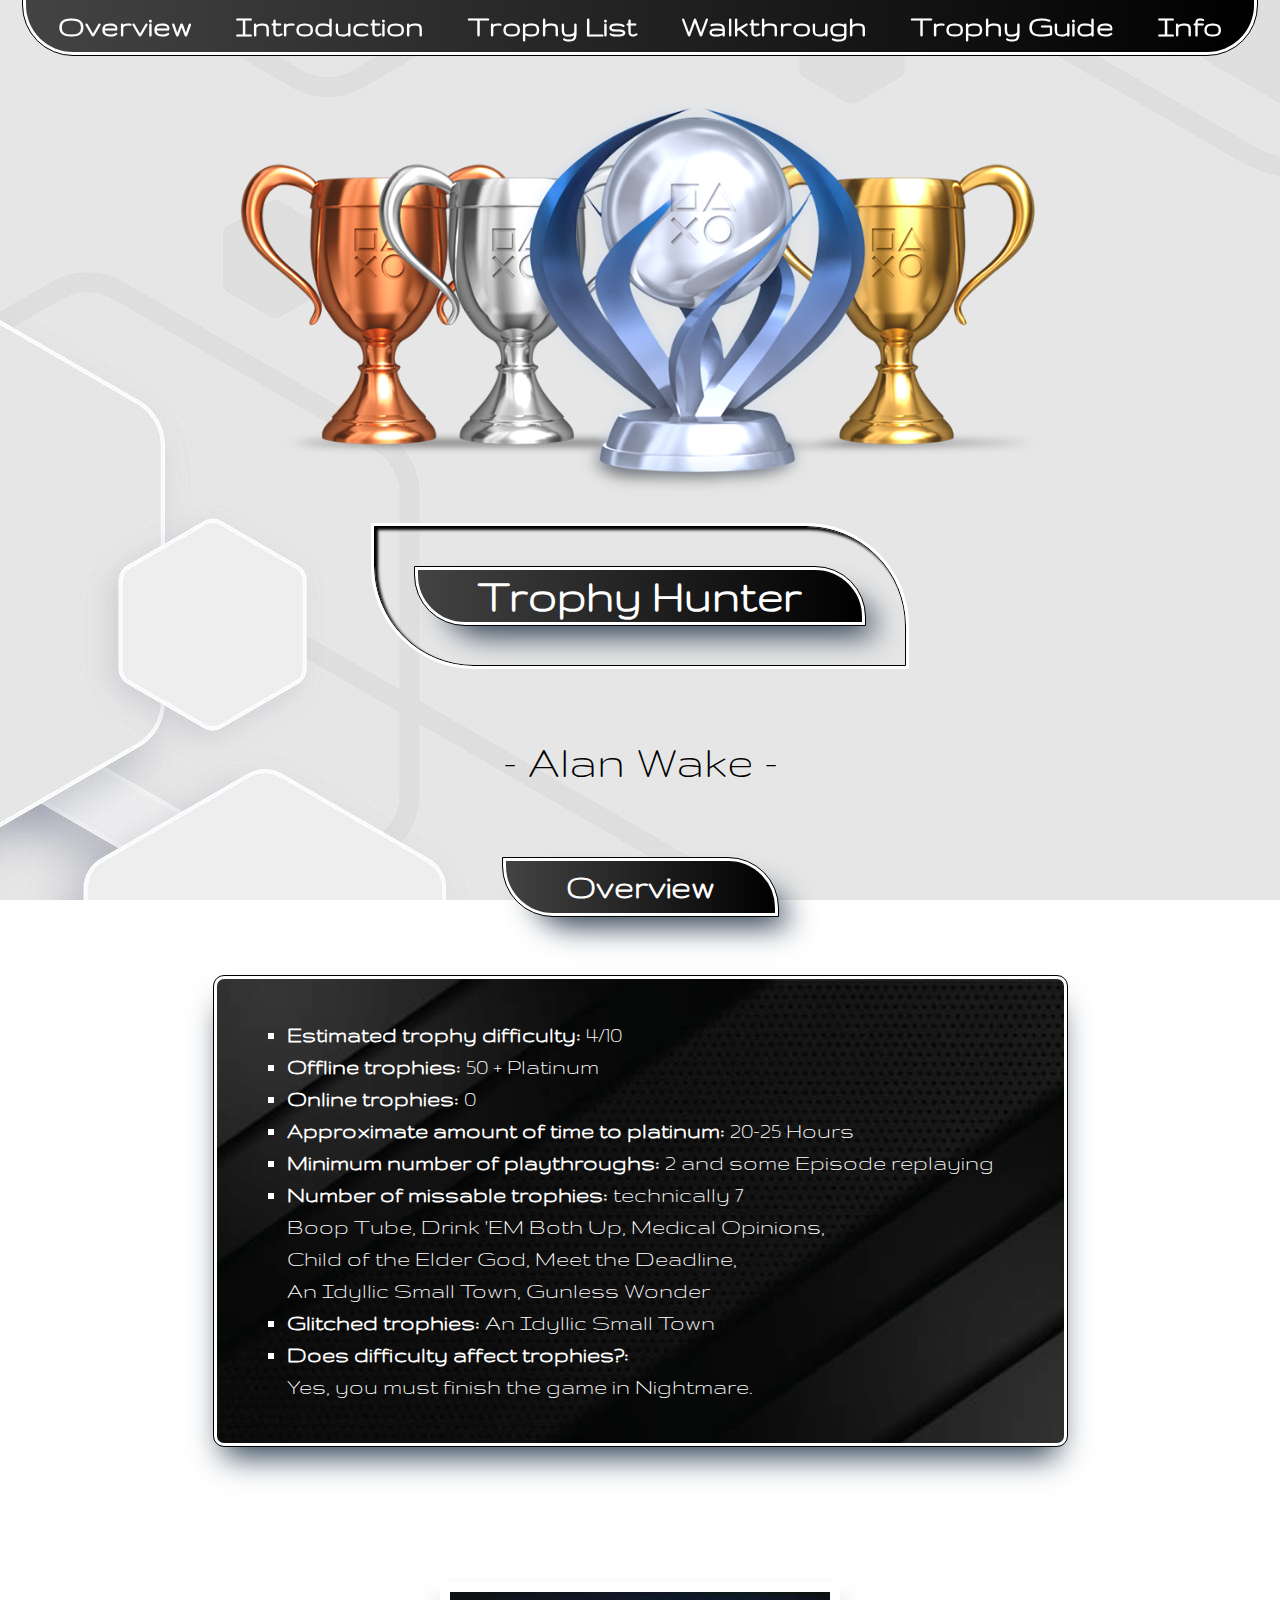
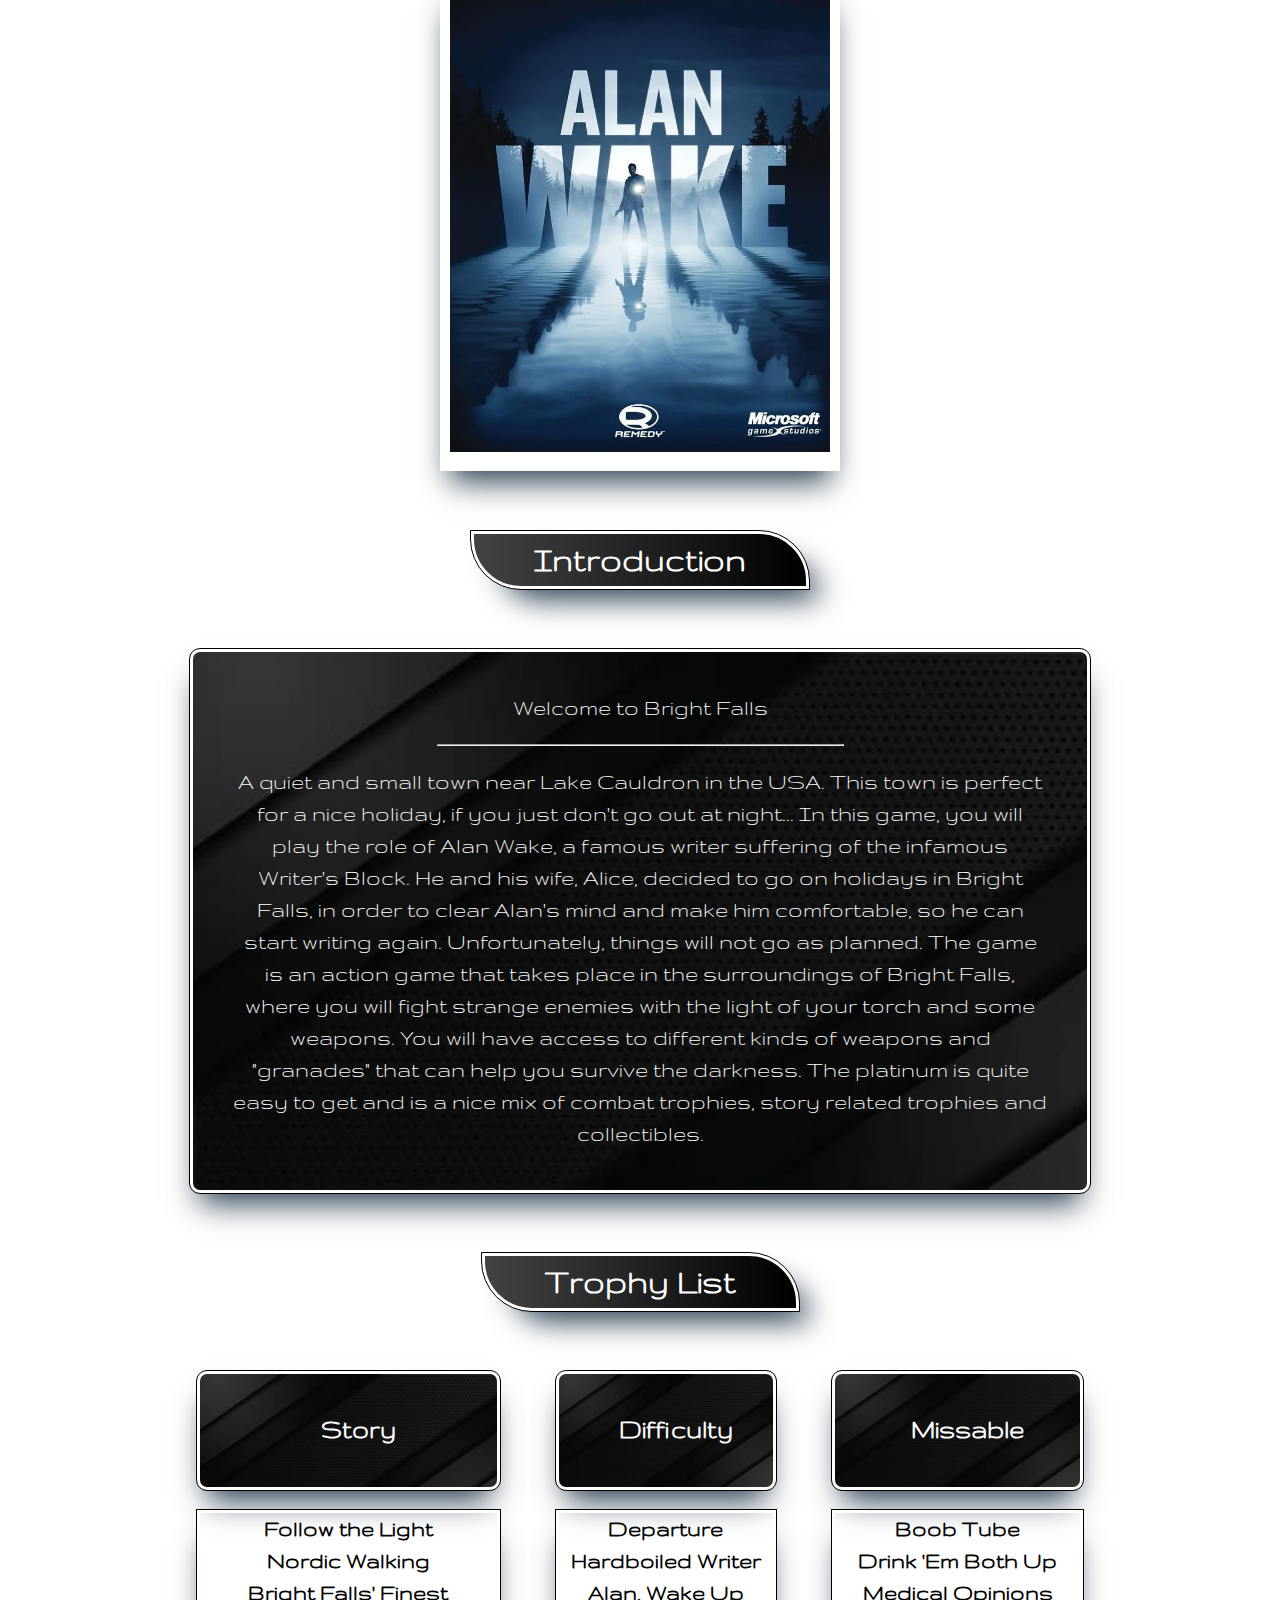
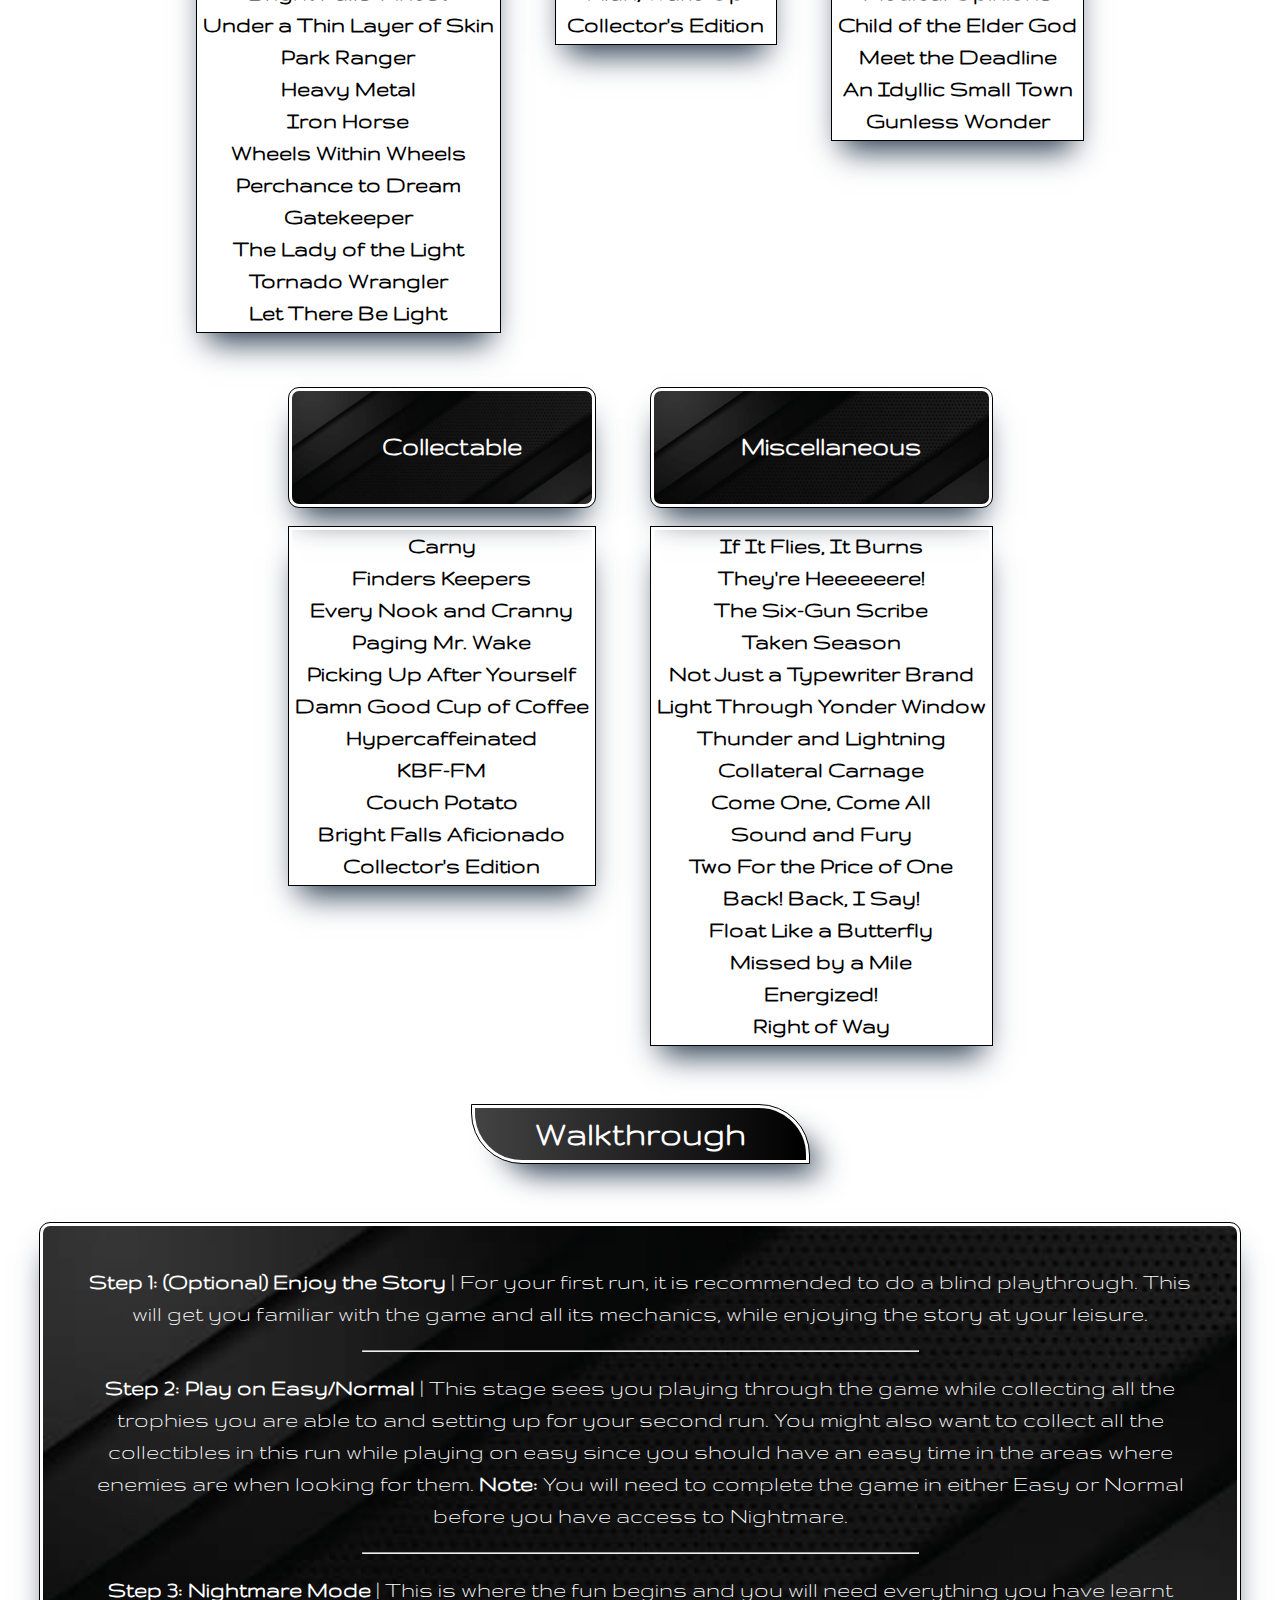
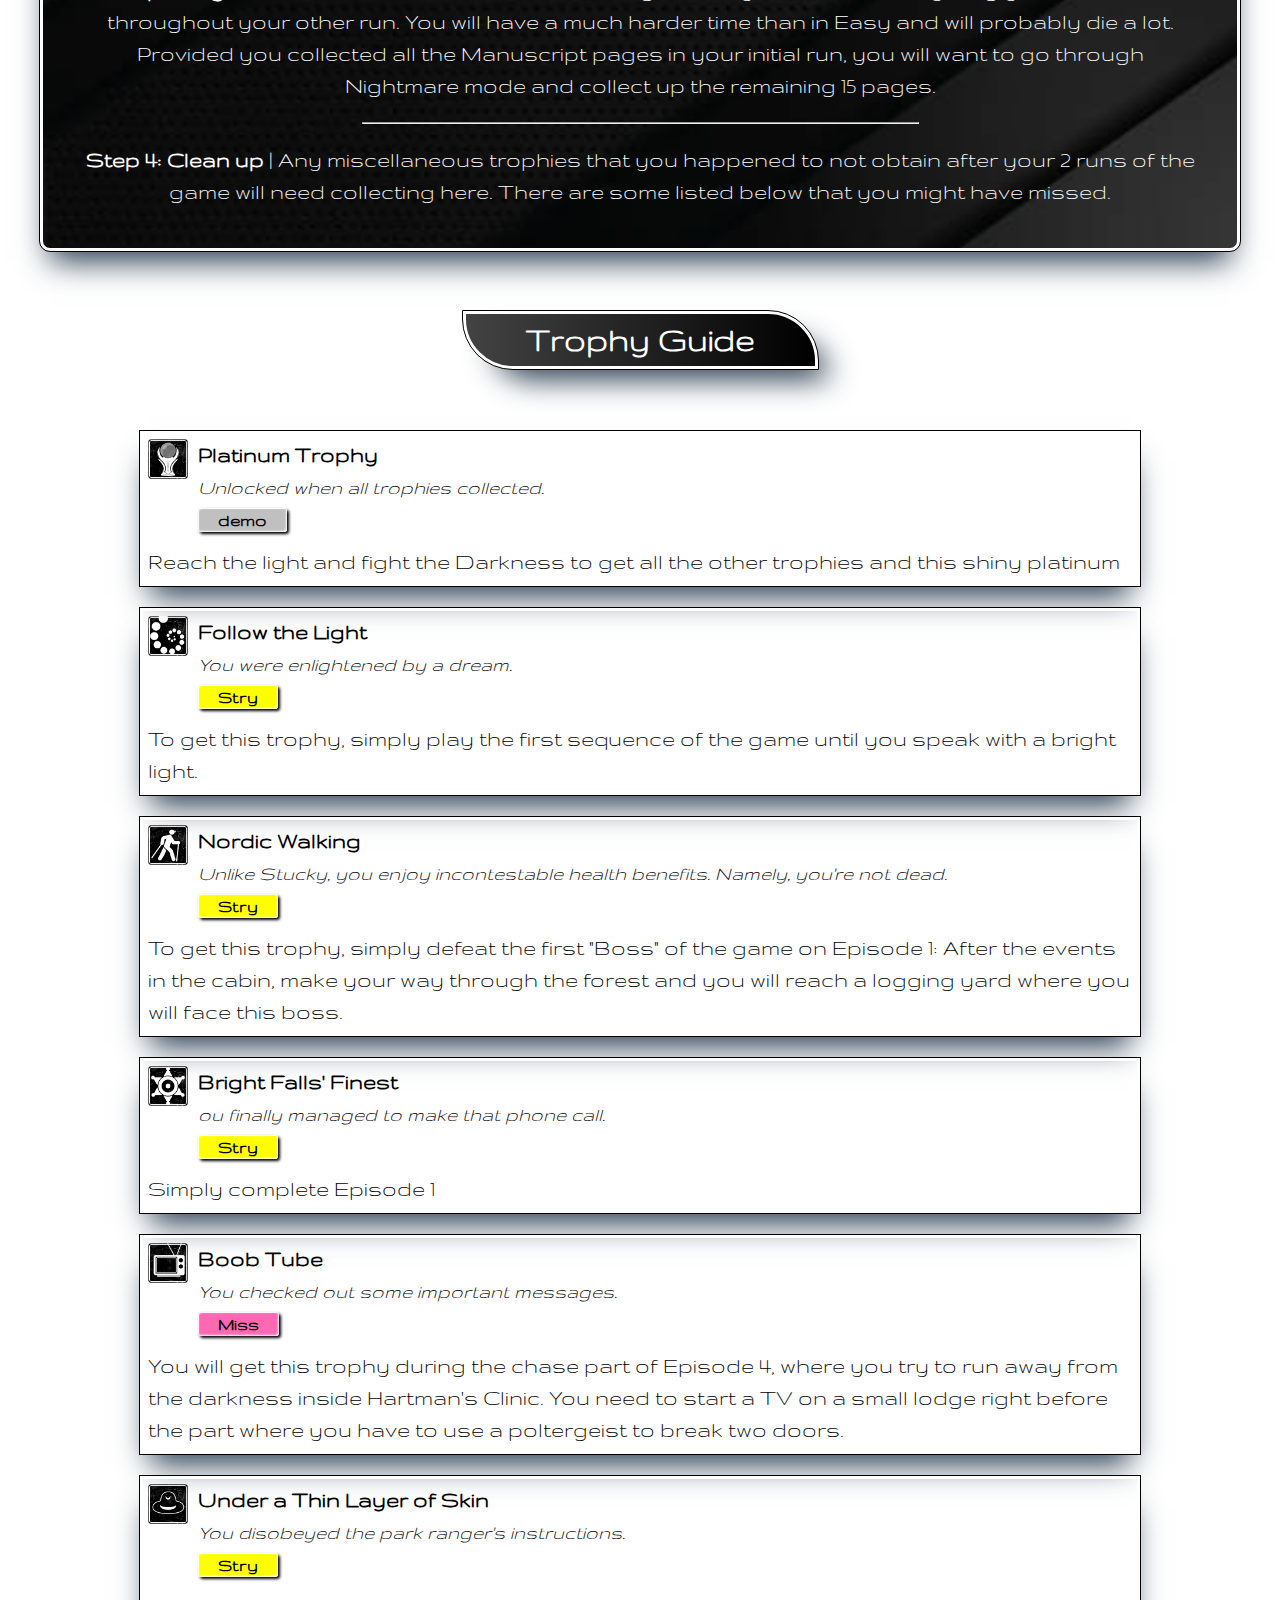
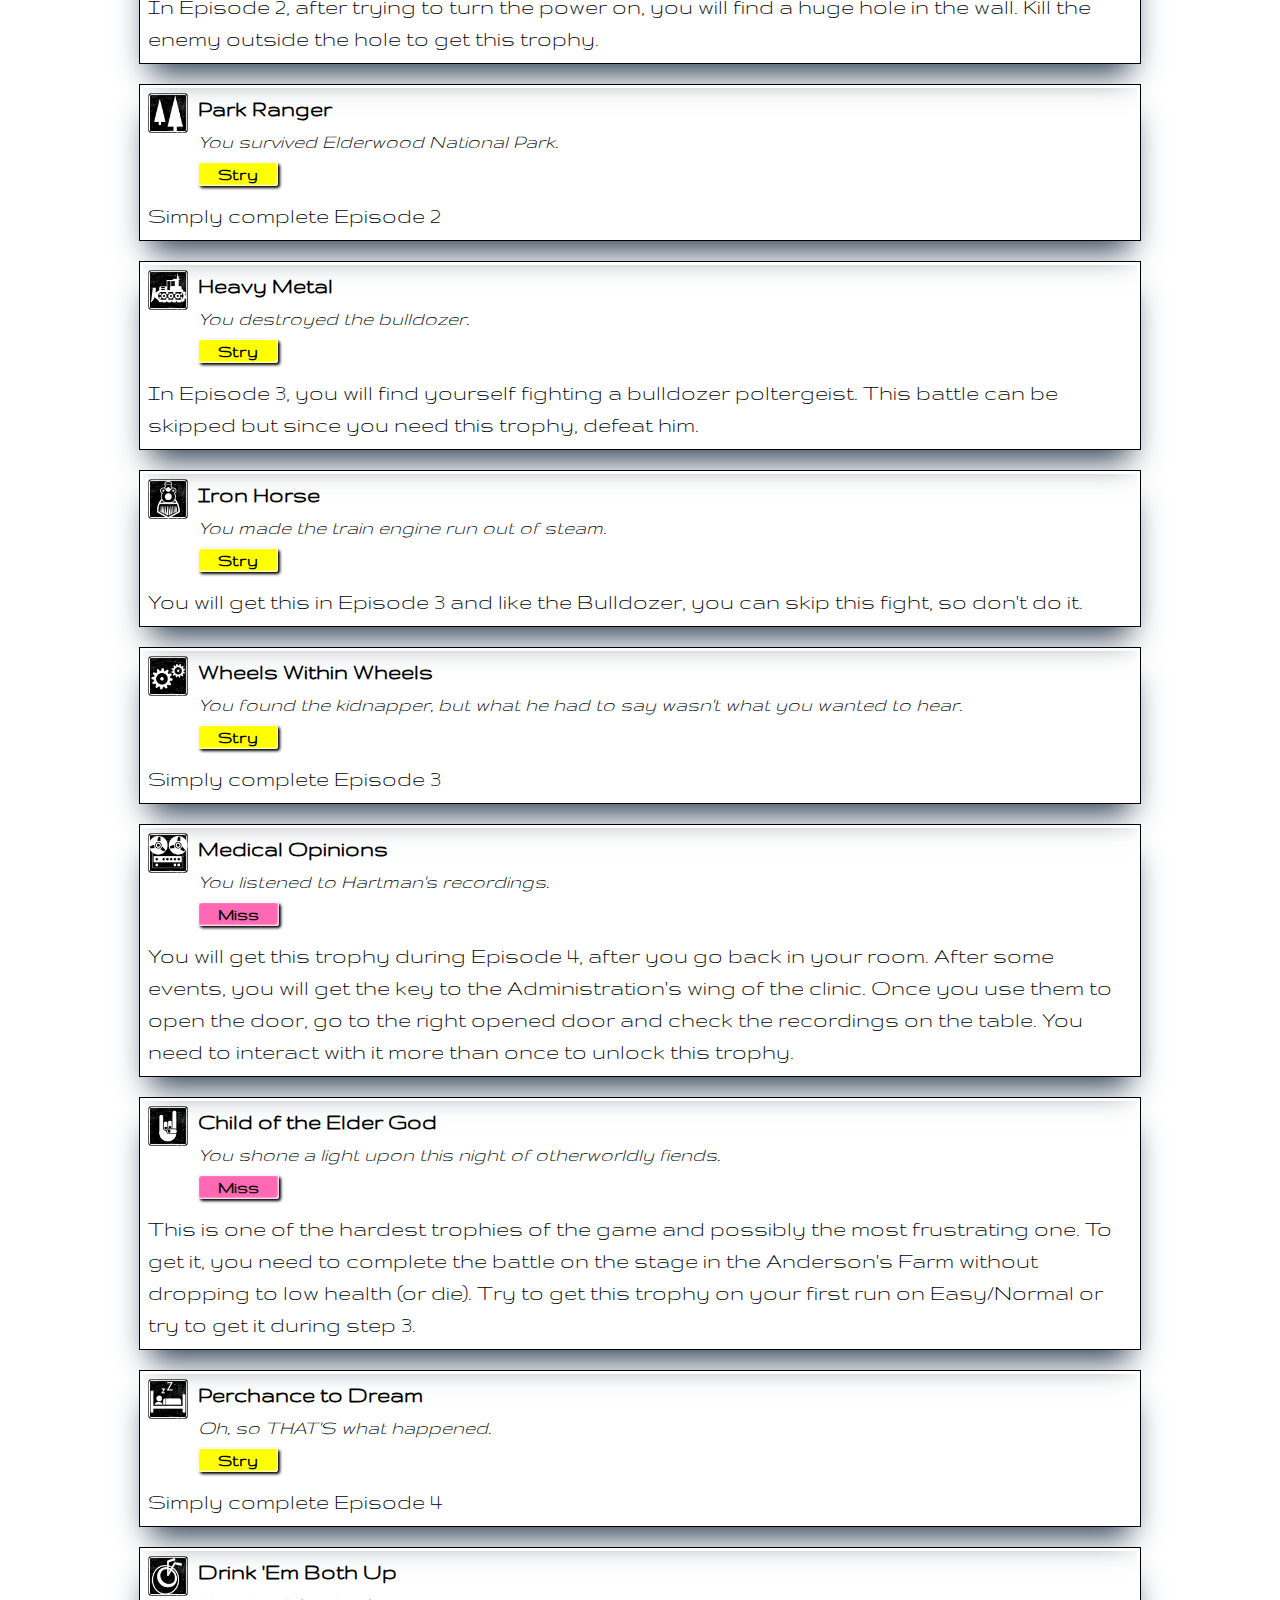
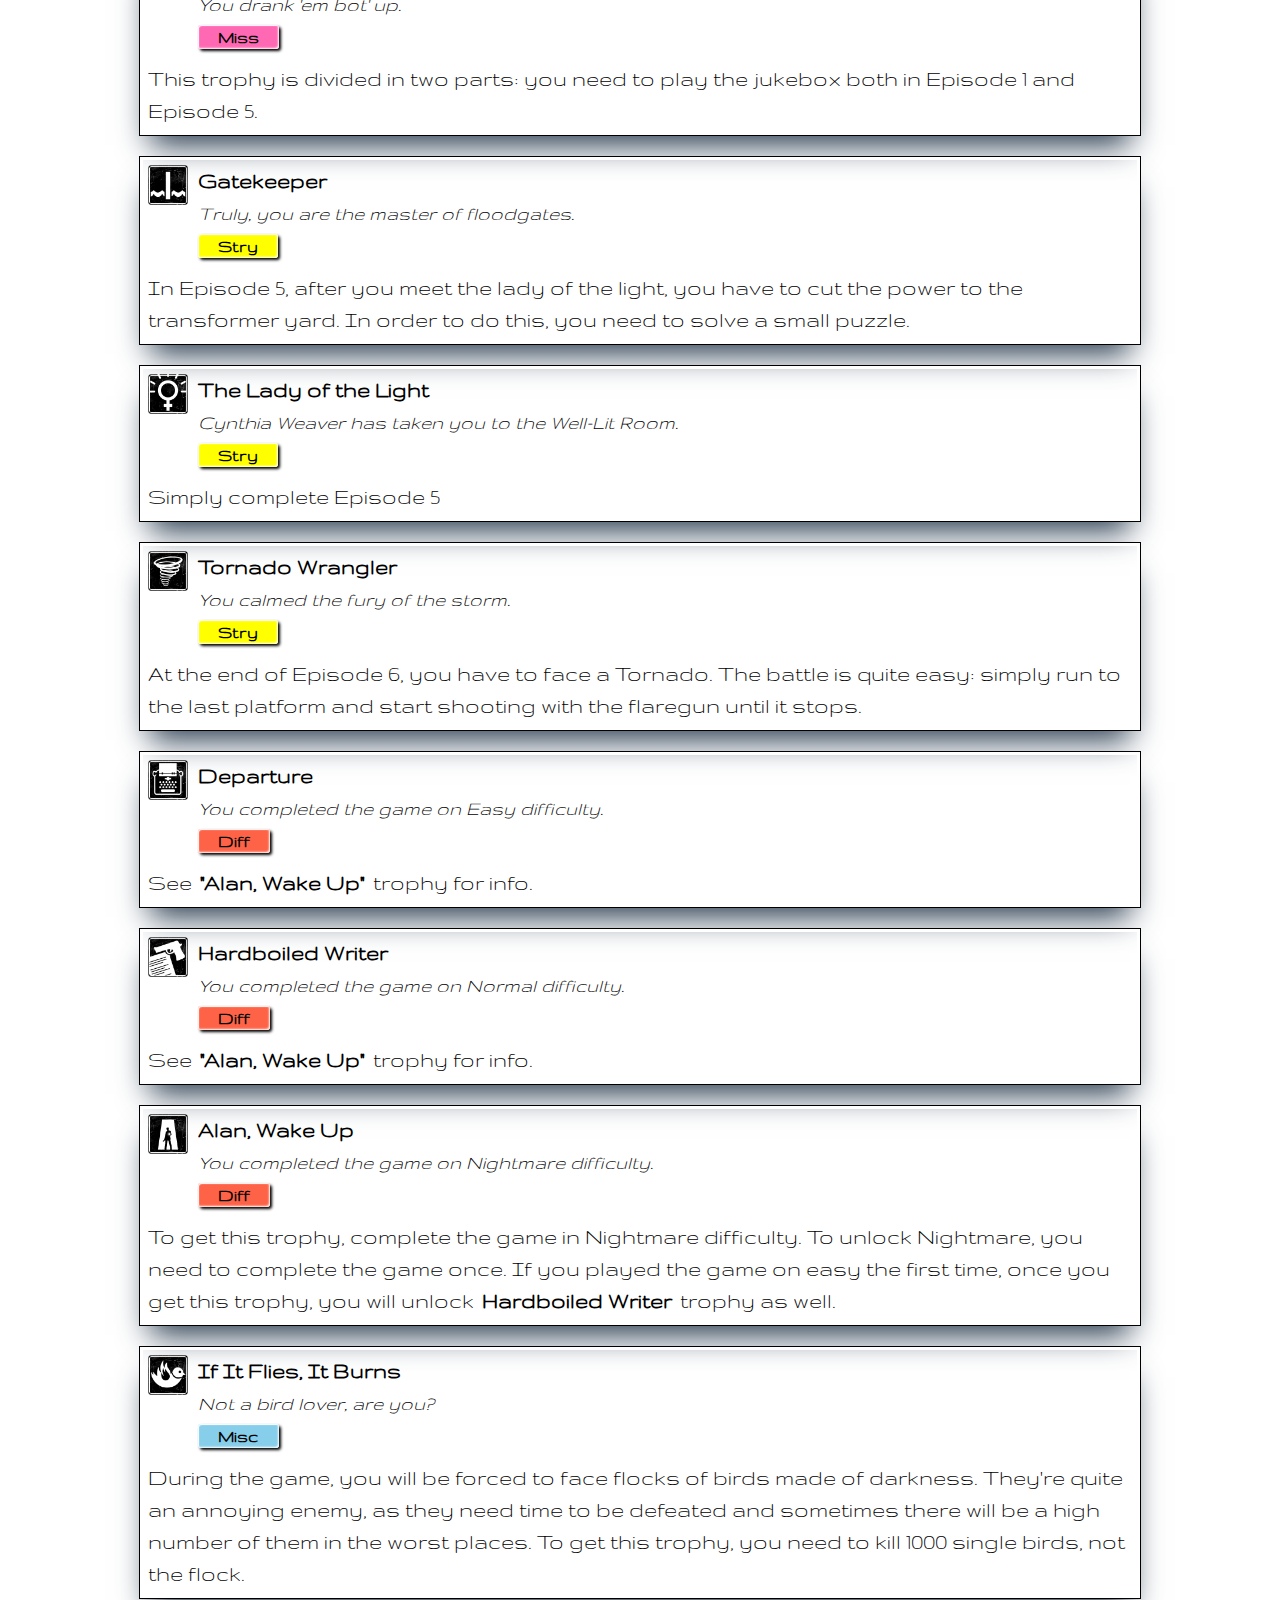
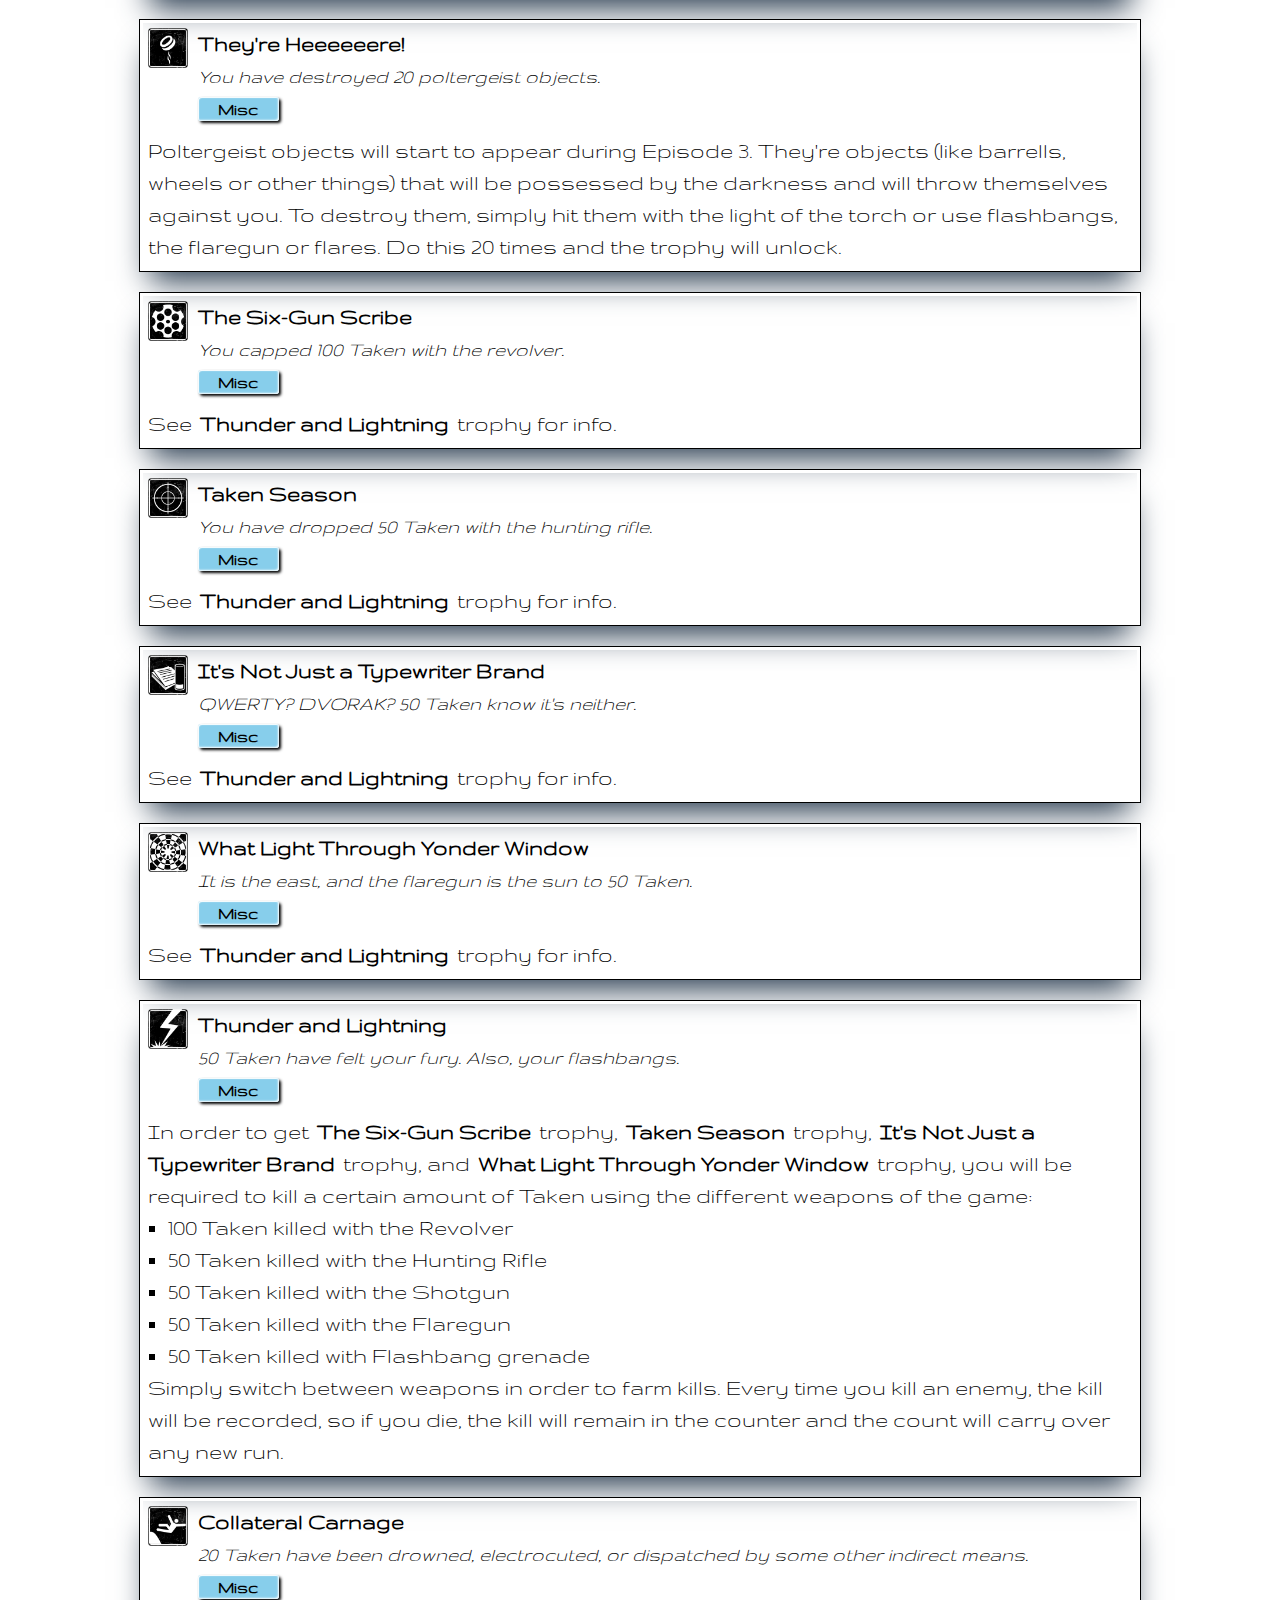
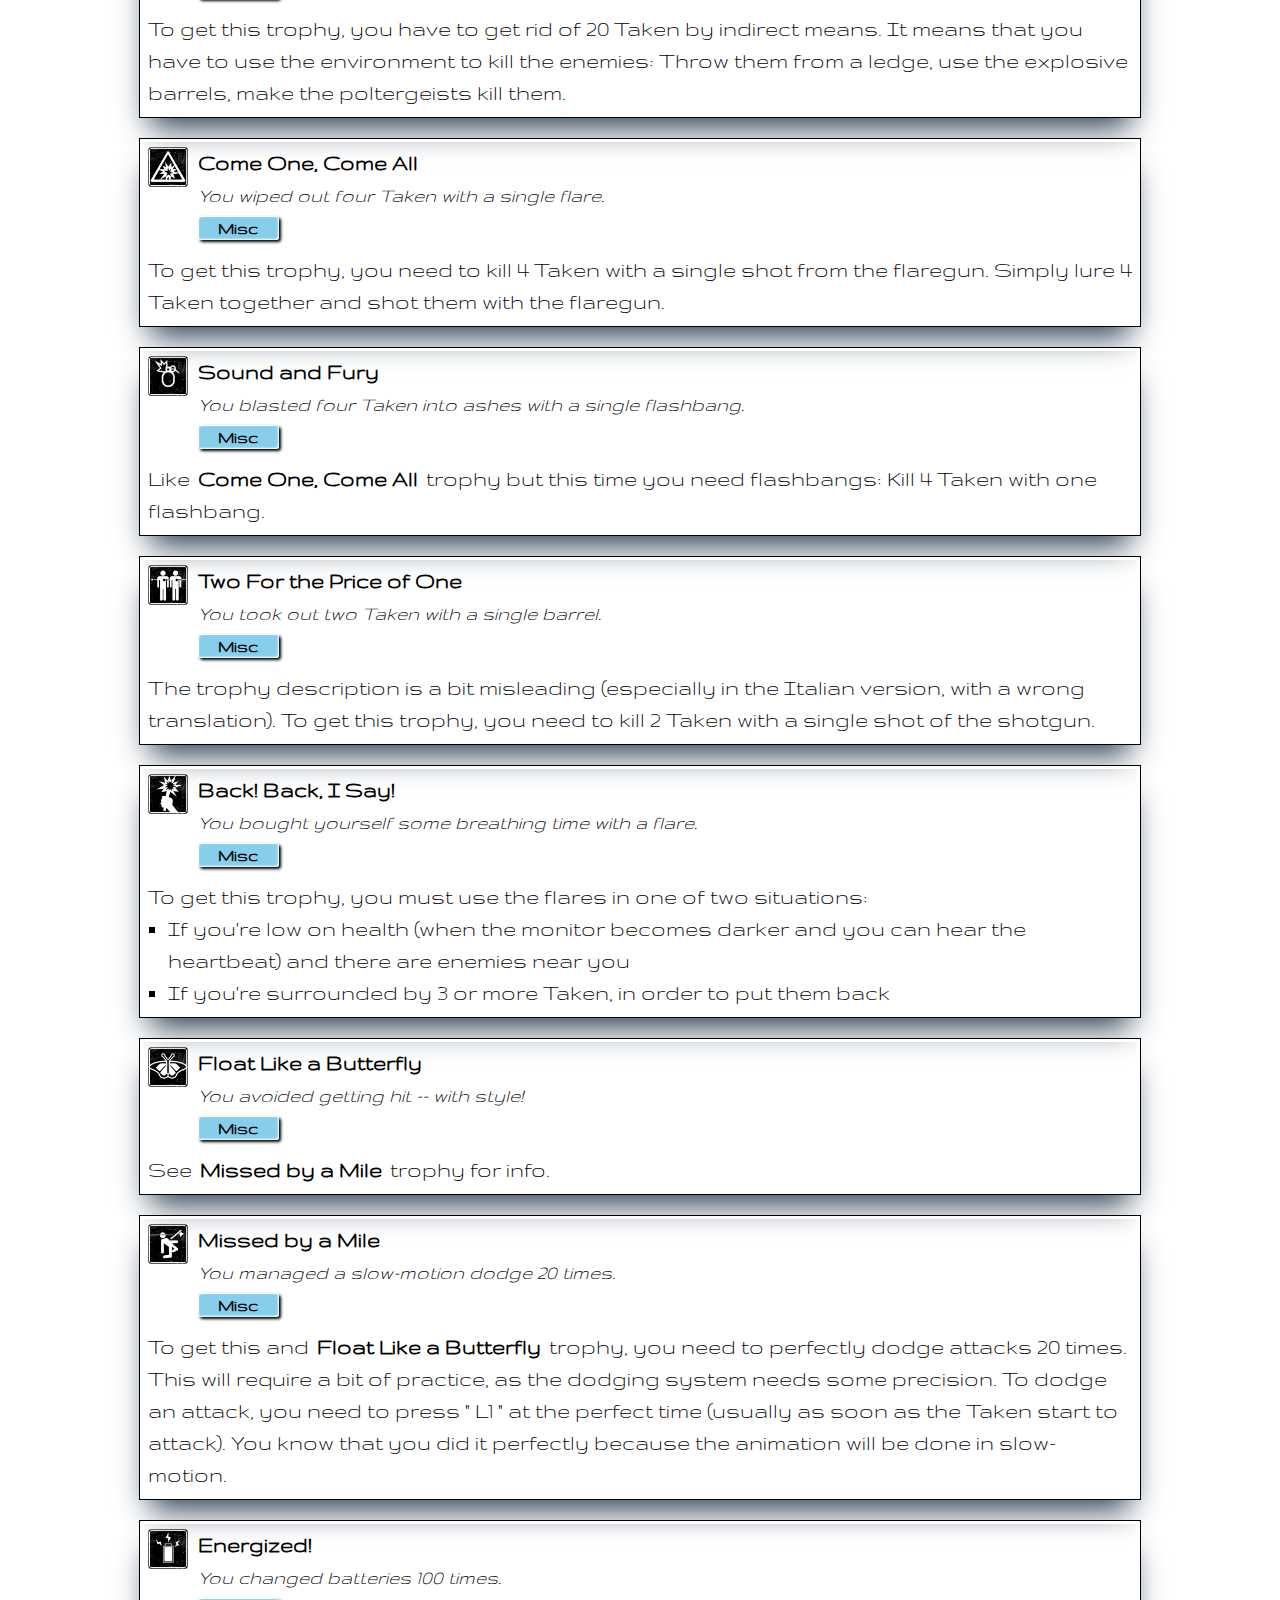
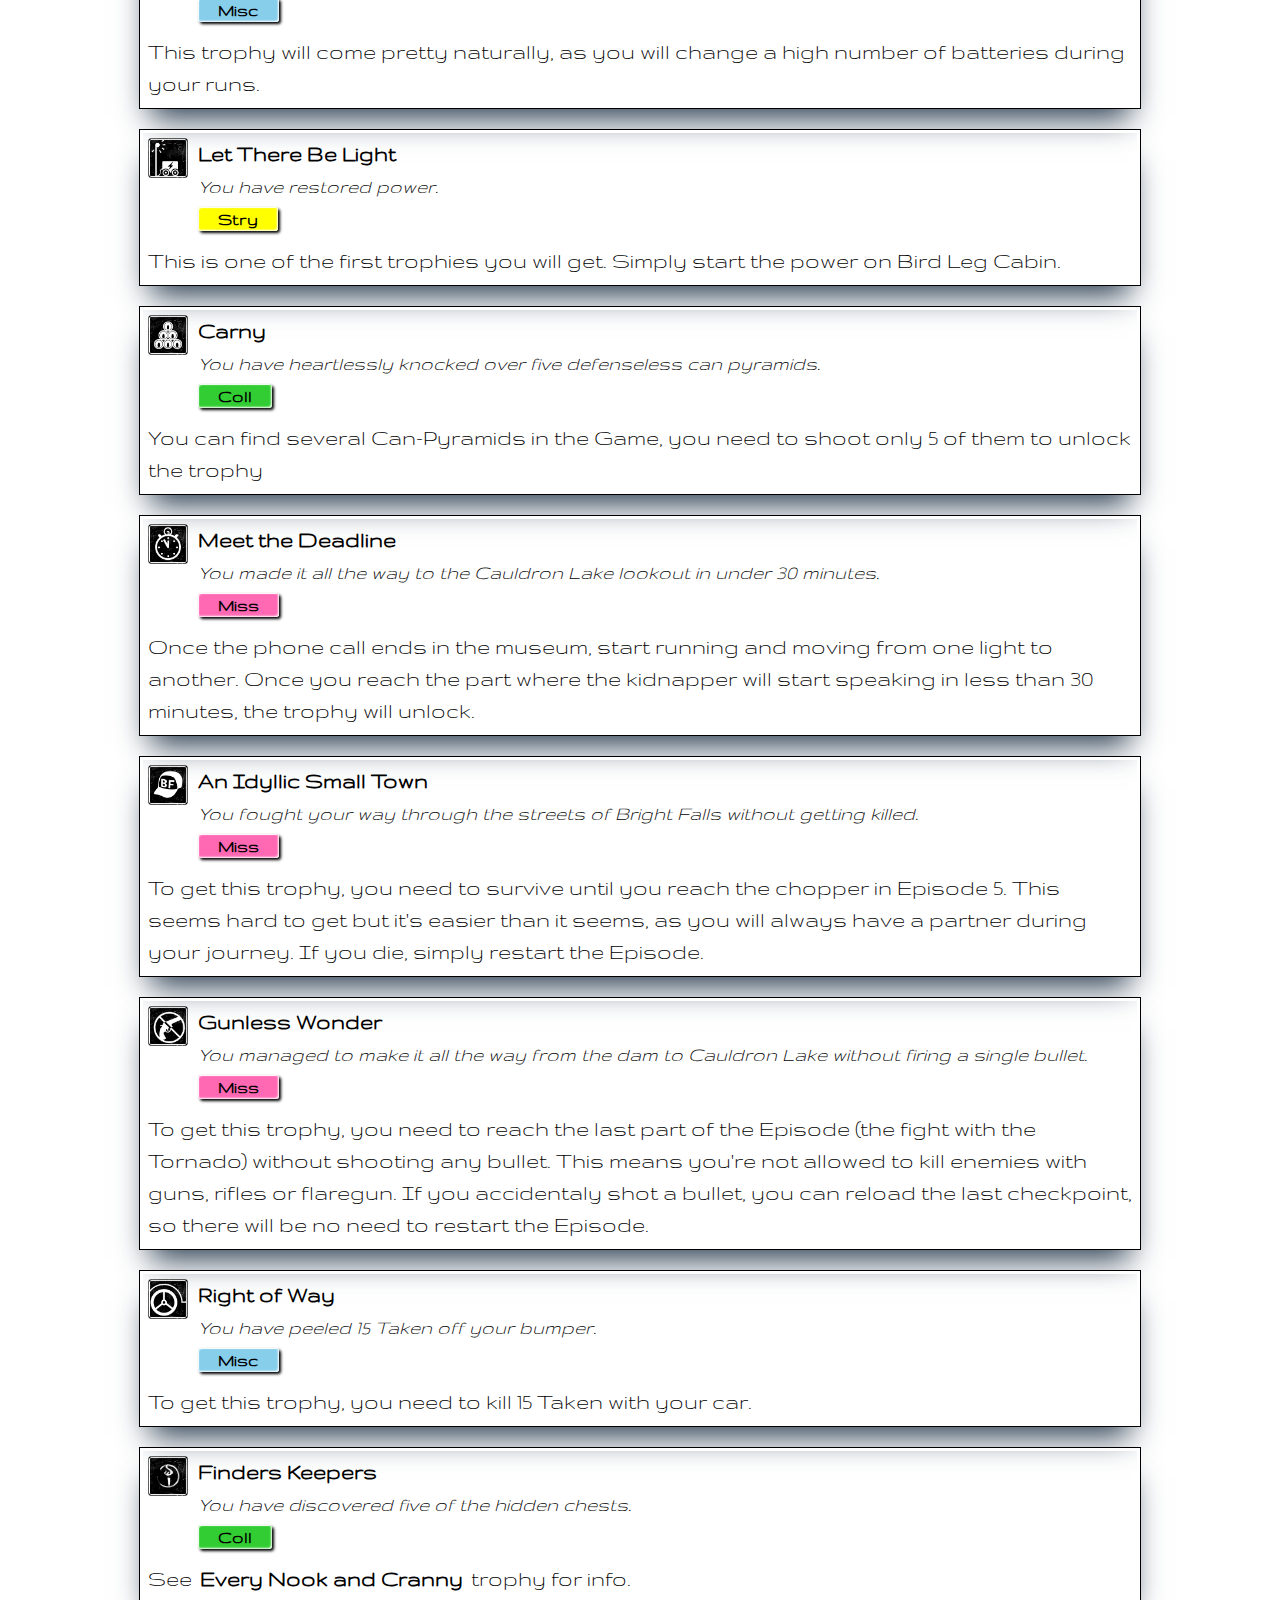
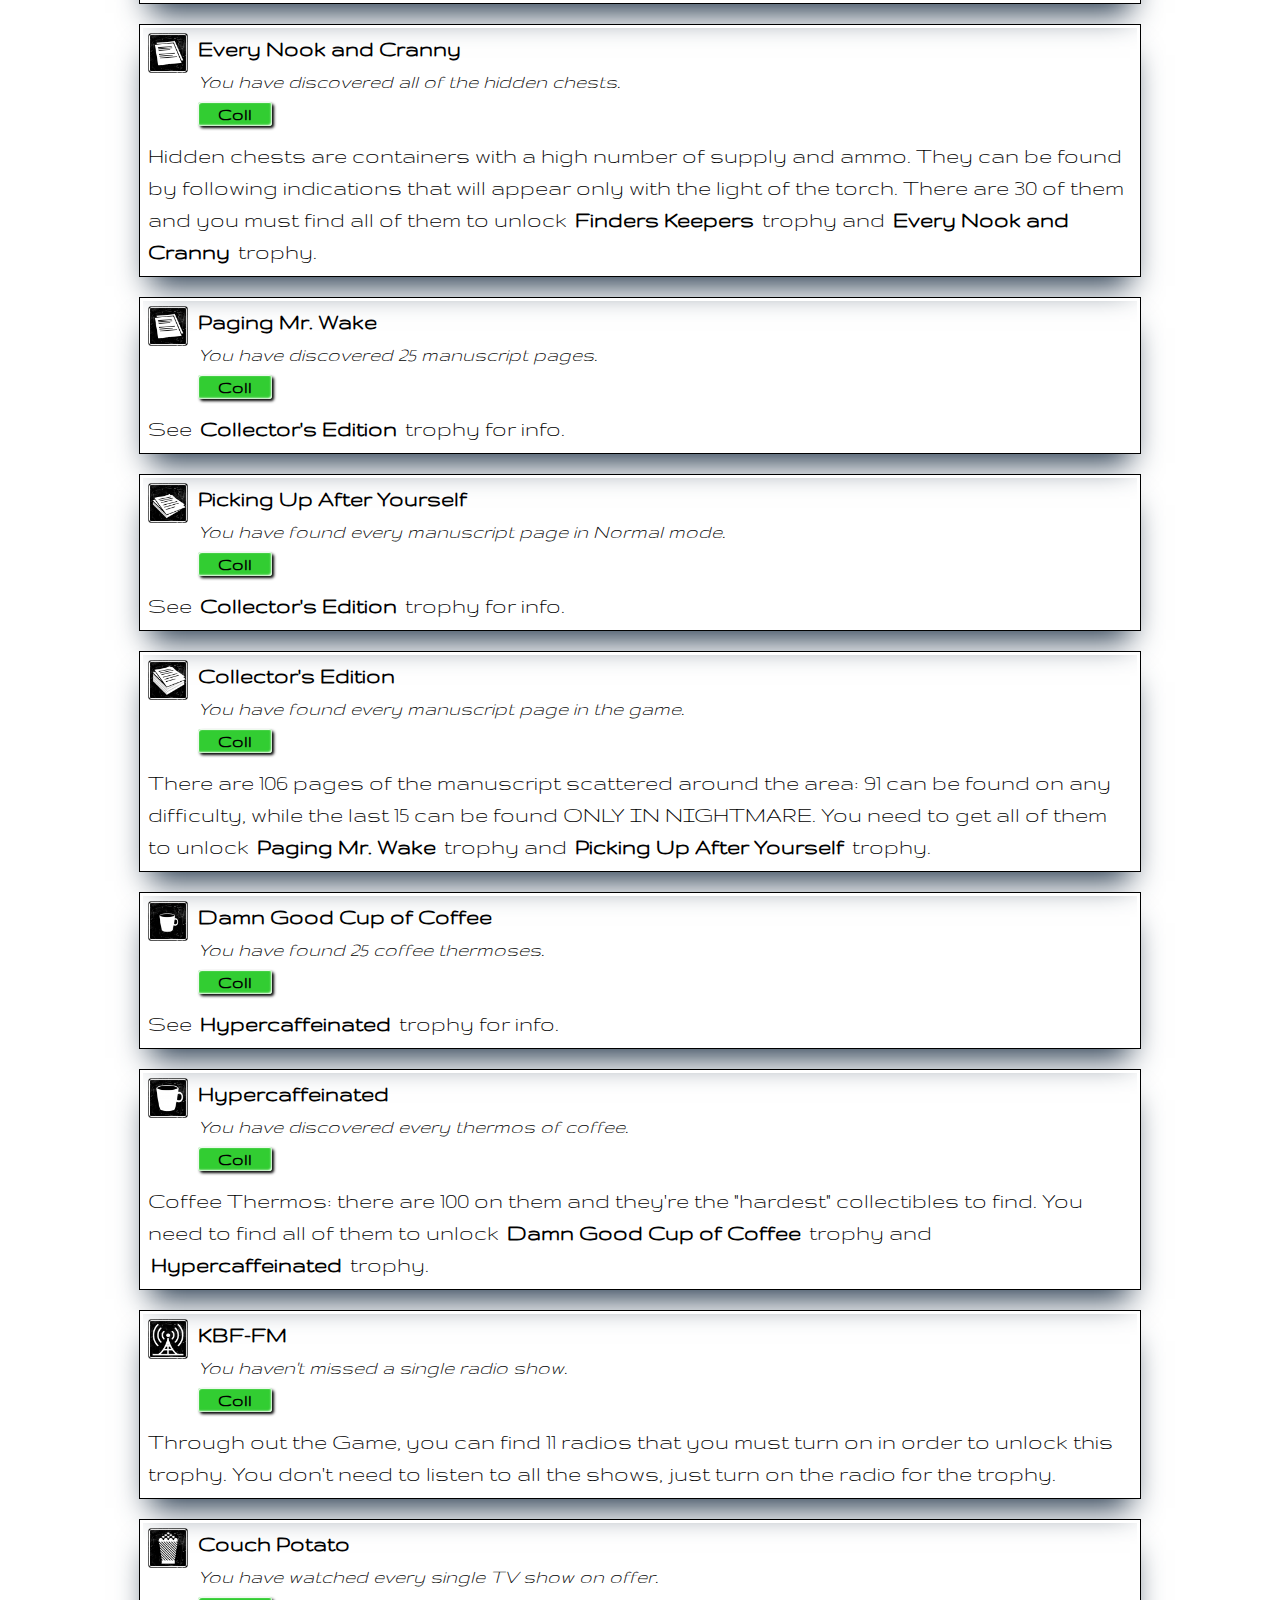
<file: index.html>
<!DOCTYPE html>
<html lang="en">
  <head>
    <meta charset="UTF-8" />
    <meta name="viewport" content="width=device-width, initial-scale=1.0" />
    <meta name="description" content="Your go-to hub for video game trophies! Discover how to unlock trophies, get tips, and connect with fellow gamers. Everything for your trophy hunt in one place!">
    <link rel="preconnect" href="https://fonts.googleapis.com" />
    <link rel="preconnect" href="https://fonts.gstatic.com" crossorigin />
    <link
      href="https://fonts.googleapis.com/css2?family=Bungee+Spice&family=Gruppo&family=Jura:wght@300..700&display=swap"
      rel="stylesheet"
    />
    <link
      rel="stylesheet"
      href="https://cdnjs.cloudflare.com/ajax/libs/font-awesome/6.5.1/css/all.min.css"
      integrity="sha512-DTOQO9RWCH3ppGqcWaEA1BIZOC6xxalwEsw9c2QQeAIftl+Vegovlnee1c9QX4TctnWMn13TZye+giMm8e2LwA=="
      crossorigin="anonymous"
      referrerpolicy="no-referrer"
    />
    <title>Trophy Hunter</title>
    <link rel="shortcut icon" href="img/platinum.png" type="image/x-icon">
    <link rel="stylesheet" href="./css/style.css" />
  </head>
  <body>
    <!-- HEADER ----------------------------------------------------->
    <header>
      <nav>
        <ul>
          <li><a href="#overview">Overview</a></li>
          <li><a href="#intro">Introduction</a></li>
          <li><a href="#trophy-list">Trophy List</a></li>
          <li><a href="#walkthrough">Walkthrough</a></li>
          <li><a href="#trophy-guide">Trophy Guide</a></li>
          <li><a href="#info">Info</a></li>
        </ul>
      </nav>
      <div class="trophy">
        <img src="./img/trophy-transparent.png" alt="trophy image" />
      </div>
      <div class="title">
        <div>
          <h1 id="overview">Trophy Hunter</h1>
        </div>
        <p>- Alan Wake -</p>
      </div>
    </header>
    <!-- MAIN ------------------------------------------------------->
    <main>
      <!-- OVERVIEW -->
      <h2>Overview</h2>
      <section class="overview">
        <div class="box overview-box">
          <ul>
            <li><b>Estimated trophy difficulty:</b> 4/10</li>
            <li><b>Offline trophies:</b> 50 + Platinum</li>
            <li><b>Online trophies:</b> 0</li>
            <li><b>Approximate amount of time to platinum:</b> 20-25 Hours</li>
            <li>
              <b>Minimum number of playthroughs:</b> 2 and some Episode
              replaying
            </li>
            <li>
              <b>Number of missable trophies:</b> technically 7<br />
              <a href="#bright">Boop Tube,</a>
              <a href="#perchance">Drink 'EM Both Up,</a>
              <a href="#wheels">Medical Opinions,</a><br />
              <a href="#medical">Child of the Elder God,</a>
              <a href="#carny">Meet the Deadline,</a><br />
              <a href="#dead">An Idyllic Small Town,</a>
              <a href="#idyllic">Gunless Wonder</a>
            </li>
            <li>
              <b>Glitched trophies:</b>
              <a href="#idyllic">An Idyllic Small Town</a>
            </li>
            <li>
              <b>Does difficulty affect trophies?:</b> <br />Yes, you must
              finish the game in Nightmare.
            </li>
          </ul>
        </div>
        <div class="cover">
          <a href="https://en.wikipedia.org/wiki/Alan_Wake" target="_blank"
            ><img src="./img/alan-wake-cover.webp" alt="cover image"
          /></a>
        </div>
      </section>
      <!-- INTRODUCTION -->
      <h2 id="intro">Introduction</h2>
      <section class="introduction">
        <div class="box intro-box">
          <p>Welcome to Bright Falls</p>
          <hr />
          <p>
            A quiet and small town near Lake Cauldron in the USA. This town is
            perfect for a nice holiday, if you just don't go out at night... In
            this game, you will play the role of Alan Wake, a famous writer
            suffering of the infamous Writer's Block. He and his wife, Alice,
            decided to go on holidays in Bright Falls, in order to clear Alan's
            mind and make him comfortable, so he can start writing again.
            Unfortunately, things will not go as planned. The game is an action
            game that takes place in the surroundings of Bright Falls, where you
            will fight strange enemies with the light of your torch and some
            weapons. You will have access to different kinds of weapons and
            "granades" that can help you survive the darkness. The platinum is
            quite easy to get and is a nice mix of combat trophies, story
            related trophies and collectibles.
          </p>
        </div>
      </section>
      <!-- TROPHY LIST -->
      <h2 id="trophy-list">Trophy List</h2>
      <section class="trophy-list">
        <div>
          <div class="box yellow"><h3>Story</h3></div>
          <div class="box-type2">
            <ul>
              <li><a href="#platinum">Follow the Light</a></li>
              <li><a href="#follow">Nordic Walking</a></li>
              <li><a href="#nordic">Bright Falls' Finest</a></li>
              <li><a href="#boob">Under a Thin Layer of Skin</a></li>
              <li><a href="#under">Park Ranger</a></li>
              <li><a href="#park">Heavy Metal</a></li>
              <li><a href="#heavy">Iron Horse</a></li>
              <li><a href="#iron">Wheels Within Wheels</a></li>
              <li><a href="#child">Perchance to Dream</a></li>
              <li><a href="#drink">Gatekeeper</a></li>
              <li><a href="#gate">The Lady of the Light</a></li>
              <li><a href="#lady">Tornado Wrangler</a></li>
              <li><a href="#energie">Let There Be Light</a></li>
            </ul>
          </div>
        </div>
        <div>
          <div class="box red"><h3>Difficulty</h3></div>
          <div class="box-type2">
            <ul>
              <li><a href="#tornado">Departure</a></li>
              <li><a href="#depart">Hardboiled Writer</a></li>
              <li><a href="#hard">Alan, Wake Up</a></li>
              <li><a href="#pick">Collector's Edition</a></li>
            </ul>
          </div>
        </div>
        <div>
          <div class="box pink"><h3>Missable</h3></div>
          <div class="box-type2">
            <ul>
              <li><a href="#bright">Boob Tube</a></li>
              <li><a href="#perchance">Drink 'Em Both Up</a></li>
              <li><a href="#wheels">Medical Opinions</a></li>
              <li><a href="#medical">Child of the Elder God</a></li>
              <li><a href="#carny">Meet the Deadline</a></li>
              <li><a href="#dead">An Idyllic Small Town</a></li>
              <li><a href="#idyllic">Gunless Wonder</a></li>
            </ul>
          </div>
        </div>
        <div>
          <div class="box green"><h3>Collectable</h3></div>
          <div class="box-type2">
            <ul>
              <li><a href="#let">Carny</a></li>
              <li><a href="#right">Finders Keepers</a></li>
              <li><a href="#find">Every Nook and Cranny</a></li>
              <li><a href="#every">Paging Mr. Wake</a></li>
              <li><a href="#page">Picking Up After Yourself</a></li>
              <li><a href="#edition">Damn Good Cup of Coffee</a></li>
              <li><a href="#damn">Hypercaffeinated</a></li>
              <li><a href="#hyper">KBF-FM</a></li>
              <li><a href="#kbf">Couch Potato</a></li>
              <li><a href="#couch">Bright Falls Aficionado</a></li>
              <li><a href="#pick">Collector's Edition</a></li>
            </ul>
          </div>
        </div>
        <div>
          <div class="box blue"><h3>Miscellaneous</h3></div>
          <div class="box-type2">
            <ul>
              <li><a href="#alan">If It Flies, It Burns</a></li>
              <li><a href="#flies">They're Heeeeeere!</a></li>
              <li><a href="#they">The Six-Gun Scribe</a></li>
              <li><a href="#six">Taken Season</a></li>
              <li><a href="#taken">Not Just a Typewriter Brand</a></li>
              <li><a href="#not">Light Through Yonder Window</a></li>
              <li><a href="#yonder">Thunder and Lightning</a></li>
              <li><a href="#thunder">Collateral Carnage</a></li>
              <li><a href="#collateral">Come One, Come All</a></li>
              <li><a href="#come">Sound and Fury</a></li>
              <li><a href="#sound">Two For the Price of One</a></li>
              <li><a href="#two">Back! Back, I Say!</a></li>
              <li><a href="#back">Float Like a Butterfly</a></li>
              <li><a href="#butter">Missed by a Mile</a></li>
              <li><a href="#missed">Energized!</a></li>
              <li><a href="#gunless">Right of Way</a></li>
            </ul>
          </div>
        </div>
      </section>
      <!-- WALKTHROUGH -->
      <h2 id="walkthrough">Walkthrough</h2>
      <section class="walkthrough">
        <div class="box walkthrough-box">
          <p>
            <b>Step 1: (Optional) Enjoy the Story</b> | For your first run, it
            is recommended to do a blind playthrough. This will get you familiar
            with the game and all its mechanics, while enjoying the story at
            your leisure.
          </p>
          <hr />
          <p>
            <b>Step 2: Play on Easy/Normal</b> | This stage sees you playing
            through the game while collecting all the trophies you are able to
            and setting up for your second run. You might also want to collect
            all the collectibles in this run while playing on easy since you
            should have an easy time in the areas where enemies are when looking
            for them.

            <b>Note:</b> You will need to complete the game in either Easy or
            Normal before you have access to Nightmare.
          </p>
          <hr />
          <p>
            <b>Step 3: Nightmare Mode</b> | This is where the fun begins and you
            will need everything you have learnt throughout your other run. You
            will have a much harder time than in Easy and will probably die a
            lot. Provided you collected all the Manuscript pages in your initial
            run, you will want to go through Nightmare mode and collect up the
            remaining 15 pages.
          </p>
          <hr />
          <p>
            <b>Step 4: Clean up</b> | Any miscellaneous trophies that you
            happened to not obtain after your 2 runs of the game will need
            collecting here. There are some listed below that you might have
            missed.
          </p>
        </div>
      </section>
      <!-- TROPHY GUIDE -->
      <h2 id="trophy-guide">Trophy Guide</h2>
      <section class="trophy-guide">
        <!--  -->
        <div class="box-type2 grid" id="platinum">
          <div class="grid-item1">
            <img
              src="./img/trophies/platinum.webp"
              alt="individual trophie picture"
            />
          </div>
          <div class="grid-item2">
            <h4>Platinum Trophy</h4>
            <p>Unlocked when all trophies collected.</p>
            <span>demo</span>
          </div>
          <div class="grid-item3">
            <p>
              Reach the light and fight the Darkness to get all the other
              trophies and this shiny platinum
            </p>
          </div>
        </div>
        <!--  -->
        <div class="box-type2 grid" id="follow">
          <div class="grid-item1">
            <img
              src="./img/trophies/follow.webp"
              alt="individual trophie picture"
            />
          </div>
          <div class="grid-item2">
            <h4>Follow the Light</h4>
            <p>You were enlightened by a dream.</p>
            <span class="story">Stry</span>
          </div>
          <div class="grid-item3">
            <p>
              To get this trophy, simply play the first sequence of the game
              until you speak with a bright light.
            </p>
          </div>
        </div>
        <!--  -->
        <div class="box-type2 grid" id="nordic">
          <div class="grid-item1">
            <img
              src="./img/trophies/nordic.webp"
              alt="individual trophie picture"
            />
          </div>
          <div class="grid-item2">
            <h4>Nordic Walking</h4>
            <p>
              Unlike Stucky, you enjoy incontestable health benefits. Namely,
              you're not dead.
            </p>
            <span class="story">Stry</span>
          </div>
          <div class="grid-item3">
            <p>
              To get this trophy, simply defeat the first "Boss" of the game on
              Episode 1: After the events in the cabin, make your way through
              the forest and you will reach a logging yard where you will face
              this boss.
            </p>
          </div>
        </div>
        <!--  -->
        <div class="box-type2 grid" id="bright">
          <div class="grid-item1">
            <img
              src="./img/trophies/bright.webp"
              alt="individual trophie picture"
            />
          </div>
          <div class="grid-item2">
            <h4>Bright Falls' Finest</h4>
            <p>ou finally managed to make that phone call.</p>
            <span class="story">Stry</span>
          </div>
          <div class="grid-item3">
            <p>Simply complete Episode 1</p>
          </div>
        </div>
        <!--  -->
        <div class="box-type2 grid" id="boob">
          <div class="grid-item1">
            <img
              src="./img/trophies/boob.webp"
              alt="individual trophie picture"
            />
          </div>
          <div class="grid-item2">
            <h4>Boob Tube</h4>
            <p>You checked out some important messages.</p>
            <span class="miss">Miss</span>
          </div>
          <div class="grid-item3">
            <p>
              You will get this trophy during the chase part of Episode 4, where
              you try to run away from the darkness inside Hartman's Clinic. You
              need to start a TV on a small lodge right before the part where
              you have to use a poltergeist to break two doors.
            </p>
          </div>
        </div>
        <!--  -->
        <div class="box-type2 grid" id="under">
          <div class="grid-item1">
            <img
              src="./img/trophies/under.webp"
              alt="individual trophie picture"
            />
          </div>
          <div class="grid-item2">
            <h4>Under a Thin Layer of Skin</h4>
            <p>You disobeyed the park ranger's instructions.</p>
            <span class="story">Stry</span>
          </div>
          <div class="grid-item3">
            <p>
              In Episode 2, after trying to turn the power on, you will find a
              huge hole in the wall. Kill the enemy outside the hole to get this
              trophy.
            </p>
          </div>
        </div>
        <!--  -->
        <div class="box-type2 grid" id="park">
          <div class="grid-item1">
            <img
              src="./img/trophies/park.webp"
              alt="individual trophie picture"
            />
          </div>
          <div class="grid-item2">
            <h4>Park Ranger</h4>
            <p>You survived Elderwood National Park.</p>
            <span class="story">Stry</span>
          </div>
          <div class="grid-item3">
            <p>Simply complete Episode 2</p>
          </div>
        </div>
        <!--  -->
        <div class="box-type2 grid" id="heavy">
          <div class="grid-item1">
            <img
              src="./img/trophies/heavy.webp"
              alt="individual trophie picture"
            />
          </div>
          <div class="grid-item2">
            <h4>Heavy Metal</h4>
            <p>You destroyed the bulldozer.</p>
            <span class="story">Stry</span>
          </div>
          <div class="grid-item3">
            <p>
              In Episode 3, you will find yourself fighting a bulldozer
              poltergeist. This battle can be skipped but since you need this
              trophy, defeat him.
            </p>
          </div>
        </div>
        <!--  -->
        <div class="box-type2 grid" id="iron">
          <div class="grid-item1">
            <img
              src="./img/trophies/iron.webp"
              alt="individual trophie picture"
            />
          </div>
          <div class="grid-item2">
            <h4>Iron Horse</h4>
            <p>You made the train engine run out of steam.</p>
            <span class="story">Stry</span>
          </div>
          <div class="grid-item3">
            <p>
              You will get this in Episode 3 and like the Bulldozer, you can
              skip this fight, so don't do it.
            </p>
          </div>
        </div>
        <!--  -->
        <div class="box-type2 grid" id="wheels">
          <div class="grid-item1">
            <img
              src="./img/trophies/wheels.webp"
              alt="individual trophie picture"
            />
          </div>
          <div class="grid-item2">
            <h4>Wheels Within Wheels</h4>
            <p>
              You found the kidnapper, but what he had to say wasn't what you
              wanted to hear.
            </p>
            <span class="story">Stry</span>
          </div>
          <div class="grid-item3">
            <p>Simply complete Episode 3</p>
          </div>
        </div>
        <!--  -->
        <div class="box-type2 grid" id="medical">
          <div class="grid-item1">
            <img
              src="./img/trophies/medical.webp"
              alt="individual trophie picture"
            />
          </div>
          <div class="grid-item2">
            <h4>Medical Opinions</h4>
            <p>You listened to Hartman's recordings.</p>
            <span class="miss">Miss</span>
          </div>
          <div class="grid-item3">
            <p>
              You will get this trophy during Episode 4, after you go back in
              your room. After some events, you will get the key to the
              Administration's wing of the clinic. Once you use them to open the
              door, go to the right opened door and check the recordings on the
              table. You need to interact with it more than once to unlock this
              trophy.
            </p>
          </div>
        </div>
        <!--  -->
        <div class="box-type2 grid" id="child">
          <div class="grid-item1">
            <img
              src="./img/trophies/child.webp"
              alt="individual trophie picture"
            />
          </div>
          <div class="grid-item2">
            <h4>Child of the Elder God</h4>
            <p>You shone a light upon this night of otherworldly fiends.</p>
            <span class="miss">Miss</span>
          </div>
          <div class="grid-item3">
            <p>
              This is one of the hardest trophies of the game and possibly the
              most frustrating one. To get it, you need to complete the battle
              on the stage in the Anderson's Farm without dropping to low health
              (or die). Try to get this trophy on your first run on Easy/Normal
              or try to get it during step 3.
            </p>
          </div>
        </div>
        <!--  -->
        <div class="box-type2 grid" id="perchance">
          <div class="grid-item1">
            <img
              src="./img/trophies/perchance.webp"
              alt="individual trophie picture"
            />
          </div>
          <div class="grid-item2">
            <h4>Perchance to Dream</h4>
            <p>Oh, so THAT'S what happened.</p>
            <span class="story">Stry</span>
          </div>
          <div class="grid-item3">
            <p>Simply complete Episode 4</p>
          </div>
        </div>
        <!--  -->
        <div class="box-type2 grid" id="drink">
          <div class="grid-item1">
            <img
              src="./img/trophies/drink.webp"
              alt="individual trophie picture"
            />
          </div>
          <div class="grid-item2">
            <h4>Drink 'Em Both Up</h4>
            <p>You drank 'em bot' up.</p>
            <span class="miss">Miss</span>
          </div>
          <div class="grid-item3">
            <p>
              This trophy is divided in two parts: you need to play the jukebox
              both in Episode 1 and Episode 5.
            </p>
          </div>
        </div>
        <!--  -->
        <div class="box-type2 grid" id="gate">
          <div class="grid-item1">
            <img
              src="./img/trophies/gate.webp"
              alt="individual trophie picture"
            />
          </div>
          <div class="grid-item2">
            <h4>Gatekeeper</h4>
            <p>Truly, you are the master of floodgates.</p>
            <span class="story">Stry</span>
          </div>
          <div class="grid-item3">
            <p>
              In Episode 5, after you meet the lady of the light, you have to
              cut the power to the transformer yard. In order to do this, you
              need to solve a small puzzle.
            </p>
          </div>
        </div>
        <!--  -->
        <div class="box-type2 grid" id="lady">
          <div class="grid-item1">
            <img
              src="./img/trophies/lady.webp"
              alt="individual trophie picture"
            />
          </div>
          <div class="grid-item2">
            <h4>The Lady of the Light</h4>
            <p>Cynthia Weaver has taken you to the Well-Lit Room.</p>
            <span class="story">Stry</span>
          </div>
          <div class="grid-item3">
            <p>Simply complete Episode 5</p>
          </div>
        </div>
        <!--  -->
        <div class="box-type2 grid" id="tornado">
          <div class="grid-item1">
            <img
              src="./img/trophies/tornado.webp"
              alt="individual trophie picture"
            />
          </div>
          <div class="grid-item2">
            <h4>Tornado Wrangler</h4>
            <p>You calmed the fury of the storm.</p>
            <span class="story">Stry</span>
          </div>
          <div class="grid-item3">
            <p>
              At the end of Episode 6, you have to face a Tornado. The battle is
              quite easy: simply run to the last platform and start shooting
              with the flaregun until it stops.
            </p>
          </div>
        </div>
        <!--  -->
        <div class="box-type2 grid" id="depart">
          <div class="grid-item1">
            <img
              src="./img/trophies/depart.webp"
              alt="individual trophie picture"
            />
          </div>
          <div class="grid-item2">
            <h4>Departure</h4>
            <p>You completed the game on Easy difficulty.</p>
            <span class="diff">Diff</span>
          </div>
          <div class="grid-item3">
            <p>
              See <a href="#hard"><b>"Alan, Wake Up"</b></a> trophy for info.
            </p>
          </div>
        </div>
        <!--  -->
        <div class="box-type2 grid" id="hard">
          <div class="grid-item1">
            <img
              src="./img/trophies/hard.webp"
              alt="individual trophie picture"
            />
          </div>
          <div class="grid-item2">
            <h4>Hardboiled Writer</h4>
            <p>You completed the game on Normal difficulty.</p>
            <span class="diff">Diff</span>
          </div>
          <div class="grid-item3">
            <p>
              See <a href="#hard"><b>"Alan, Wake Up"</b></a> trophy for info.
            </p>
          </div>
        </div>
        <!--  -->
        <div class="box-type2 grid" id="alan">
          <div class="grid-item1">
            <img
              src="./img/trophies/alan.webp"
              alt="individual trophie picture"
            />
          </div>
          <div class="grid-item2">
            <h4>Alan, Wake Up</h4>
            <p>You completed the game on Nightmare difficulty.</p>
            <span class="diff">Diff</span>
          </div>
          <div class="grid-item3">
            <p>
              To get this trophy, complete the game in Nightmare difficulty. To
              unlock Nightmare, you need to complete the game once. If you
              played the game on easy the first time, once you get this trophy,
              you will unlock
              <a href="#hard"><b>Hardboiled Writer</b></a> trophy as well.
            </p>
          </div>
        </div>
        <!--  -->
        <div class="box-type2 grid" id="flies">
          <div class="grid-item1">
            <img
              src="./img/trophies/flies.webp"
              alt="individual trophie picture"
            />
          </div>
          <div class="grid-item2">
            <h4>If It Flies, It Burns</h4>
            <p>Not a bird lover, are you?</p>
            <span class="misc">Misc</span>
          </div>
          <div class="grid-item3">
            <p>
              During the game, you will be forced to face flocks of birds made
              of darkness. They're quite an annoying enemy, as they need time to
              be defeated and sometimes there will be a high number of them in
              the worst places. To get this trophy, you need to kill 1000 single
              birds, not the flock.
            </p>
          </div>
        </div>
        <!--  -->
        <div class="box-type2 grid" id="they">
          <div class="grid-item1">
            <img
              src="./img/trophies/they.webp"
              alt="individual trophie picture"
            />
          </div>
          <div class="grid-item2">
            <h4>They're Heeeeeere!</h4>
            <p>You have destroyed 20 poltergeist objects.</p>
            <span class="misc">Misc</span>
          </div>
          <div class="grid-item3">
            <p>
              Poltergeist objects will start to appear during Episode 3. They're
              objects (like barrells, wheels or other things) that will be
              possessed by the darkness and will throw themselves against you.
              To destroy them, simply hit them with the light of the torch or
              use flashbangs, the flaregun or flares. Do this 20 times and the
              trophy will unlock.
            </p>
          </div>
        </div>
        <!--  -->
        <div class="box-type2 grid" id="six">
          <div class="grid-item1">
            <img
              src="./img/trophies/six.webp"
              alt="individual trophie picture"
            />
          </div>
          <div class="grid-item2">
            <h4>The Six-Gun Scribe</h4>
            <p>You capped 100 Taken with the revolver.</p>
            <span class="misc">Misc</span>
          </div>
          <div class="grid-item3">
            <p>
              See <a href="#yonder"><b>Thunder and Lightning</b></a> trophy for
              info.
            </p>
          </div>
        </div>
        <!--  -->
        <div class="box-type2 grid" id="taken">
          <div class="grid-item1">
            <img
              src="./img/trophies/taken.webp"
              alt="individual trophie picture"
            />
          </div>
          <div class="grid-item2">
            <h4>Taken Season</h4>
            <p>You have dropped 50 Taken with the hunting rifle.</p>
            <span class="misc">Misc</span>
          </div>
          <div class="grid-item3">
            <p>
              See <a href="#yonder"><b>Thunder and Lightning</b></a> trophy for
              info.
            </p>
          </div>
        </div>
        <!--  -->
        <div class="box-type2 grid" id="not">
          <div class="grid-item1">
            <img
              src="./img/trophies/not.webp"
              alt="individual trophie picture"
            />
          </div>
          <div class="grid-item2">
            <h4>It's Not Just a Typewriter Brand</h4>
            <p>QWERTY? DVORAK? 50 Taken know it's neither.</p>
            <span class="misc">Misc</span>
          </div>
          <div class="grid-item3">
            <p>
              See <a href="#yonder"><b>Thunder and Lightning</b></a> trophy for
              info.
            </p>
          </div>
        </div>
        <!--  -->
        <div class="box-type2 grid" id="yonder">
          <div class="grid-item1">
            <img
              src="./img/trophies/yonder.webp"
              alt="individual trophie picture"
            />
          </div>
          <div class="grid-item2">
            <h4>What Light Through Yonder Window</h4>
            <p>It is the east, and the flaregun is the sun to 50 Taken.</p>
            <span class="misc">Misc</span>
          </div>
          <div class="grid-item3">
            <p>
              See <a href="#yonder"><b>Thunder and Lightning</b></a> trophy for
              info.
            </p>
          </div>
        </div>
        <!--  -->
        <div class="box-type2 grid" id="thunder">
          <div class="grid-item1">
            <img
              src="./img/trophies/thunder.webp"
              alt="individual trophie picture"
            />
          </div>
          <div class="grid-item2">
            <h4>Thunder and Lightning</h4>
            <p>50 Taken have felt your fury. Also, your flashbangs.</p>
            <span class="misc">Misc</span>
          </div>
          <div class="grid-item3">
            <p>
              In order to get
              <a href="#they"><b>The Six-Gun Scribe</b></a> trophy,
              <a href="#six"><b>Taken Season</b></a> trophy,
              <a href="#taken"><b>It's Not Just a Typewriter Brand</b></a> trophy,
              and
              <a href="#not"><b>What Light Through Yonder Window</b></a>
              trophy, you will be required to kill a certain amount of Taken
              using the different weapons of the game:
            </p>
            <ul>
              <li>100 Taken killed with the Revolver</li>
              <li>50 Taken killed with the Hunting Rifle</li>
              <li>50 Taken killed with the Shotgun</li>
              <li>50 Taken killed with the Flaregun</li>
              <li>50 Taken killed with Flashbang grenade</li>
            </ul>
            <p>
              Simply switch between weapons in order to farm kills. Every time
              you kill an enemy, the kill will be recorded, so if you die, the
              kill will remain in the counter and the count will carry over any
              new run.
            </p>
          </div>
        </div>
        <!--  -->
        <div class="box-type2 grid" id="collateral">
          <div class="grid-item1">
            <img
              src="./img/trophies/collateral.webp"
              alt="individual trophie picture"
            />
          </div>
          <div class="grid-item2">
            <h4>Collateral Carnage</h4>
            <p>
              20 Taken have been drowned, electrocuted, or dispatched by some
              other indirect means.
            </p>
            <span class="misc">Misc</span>
          </div>
          <div class="grid-item3">
            <p>
              To get this trophy, you have to get rid of 20 Taken by indirect
              means. It means that you have to use the environment to kill the
              enemies: Throw them from a ledge, use the explosive barrels, make
              the poltergeists kill them.
            </p>
          </div>
        </div>
        <!--  -->
        <div class="box-type2 grid" id="come">
          <div class="grid-item1">
            <img
              src="./img/trophies/come.webp"
              alt="individual trophie picture"
            />
          </div>
          <div class="grid-item2">
            <h4>Come One, Come All</h4>
            <p>You wiped out four Taken with a single flare.</p>
            <span class="misc">Misc</span>
          </div>
          <div class="grid-item3">
            <p>
              To get this trophy, you need to kill 4 Taken with a single shot
              from the flaregun. Simply lure 4 Taken together and shot them with
              the flaregun.
            </p>
          </div>
        </div>
        <!--  -->
        <div class="box-type2 grid" id="sound">
          <div class="grid-item1">
            <img
              src="./img/trophies/sound.webp"
              alt="individual trophie picture"
            />
          </div>
          <div class="grid-item2">
            <h4>Sound and Fury</h4>
            <p>You blasted four Taken into ashes with a single flashbang.</p>
            <span class="misc">Misc</span>
          </div>
          <div class="grid-item3">
            <p>
              Like <a href="#come"><b>Come One, Come All</b></a> trophy but this
              time you need flashbangs: Kill 4 Taken with one flashbang.
            </p>
          </div>
        </div>
        <!--  -->
        <div class="box-type2 grid" id="two">
          <div class="grid-item1">
            <img
              src="./img/trophies/two.webp"
              alt="individual trophie picture"
            />
          </div>
          <div class="grid-item2">
            <h4>Two For the Price of One</h4>
            <p>You took out two Taken with a single barrel.</p>
            <span class="misc">Misc</span>
          </div>
          <div class="grid-item3">
            <p>
              The trophy description is a bit misleading (especially in the
              Italian version, with a wrong translation). To get this trophy,
              you need to kill 2 Taken with a single shot of the shotgun.
            </p>
          </div>
        </div>
        <!--  -->
        <div class="box-type2 grid" id="back">
          <div class="grid-item1">
            <img
              src="./img/trophies/back.webp"
              alt="individual trophie picture"
            />
          </div>
          <div class="grid-item2">
            <h4>Back! Back, I Say!</h4>
            <p>You bought yourself some breathing time with a flare.</p>
            <span class="misc">Misc</span>
          </div>
          <div class="grid-item3">
            <p>
              To get this trophy, you must use the flares in one of two
              situations:
            </p>
            <ul>
              <li>
                If you're low on health (when the monitor becomes darker and you
                can hear the heartbeat) and there are enemies near you
              </li>
              <li>
                If you're surrounded by 3 or more Taken, in order to put them
                back
              </li>
            </ul>
          </div>
        </div>
        <!--  -->
        <div class="box-type2 grid" id="butter">
          <div class="grid-item1">
            <img
              src="./img/trophies/butter.webp"
              alt="individual trophie picture"
            />
          </div>
          <div class="grid-item2">
            <h4>Float Like a Butterfly</h4>
            <p>You avoided getting hit -- with style!</p>
            <span class="misc">Misc</span>
          </div>
          <div class="grid-item3">
            <p>
              See <a href="#butter"><b>Missed by a Mile</b></a> trophy for info.
            </p>
          </div>
        </div>
        <!--  -->
        <div class="box-type2 grid" id="missed">
          <div class="grid-item1">
            <img
              src="./img/trophies/missed.webp"
              alt="individual trophie picture"
            />
          </div>
          <div class="grid-item2">
            <h4>Missed by a Mile</h4>
            <p>You managed a slow-motion dodge 20 times.</p>
            <span class="misc">Misc</span>
          </div>
          <div class="grid-item3">
            <p>
              To get this and
              <a href="#butter"><b>Float Like a Butterfly</b></a> trophy, you
              need to perfectly dodge attacks 20 times. This will require a bit
              of practice, as the dodging system needs some precision. To dodge
              an attack, you need to press " L1 " at the perfect time (usually
              as soon as the Taken start to attack). You know that you did it
              perfectly because the animation will be done in slow-motion.
            </p>
          </div>
        </div>
        <!--  -->
        <div class="box-type2 grid" id="energie">
          <div class="grid-item1">
            <img
              src="./img/trophies/energie.webp"
              alt="individual trophie picture"
            />
          </div>
          <div class="grid-item2">
            <h4>Energized!</h4>
            <p>You changed batteries 100 times.</p>
            <span class="misc">Misc</span>
          </div>
          <div class="grid-item3">
            <p>
              This trophy will come pretty naturally, as you will change a high
              number of batteries during your runs.
            </p>
          </div>
        </div>
        <!--  -->
        <div class="box-type2 grid" id="let">
          <div class="grid-item1">
            <img
              src="./img/trophies/let.webp"
              alt="individual trophie picture"
            />
          </div>
          <div class="grid-item2">
            <h4>Let There Be Light</h4>
            <p>You have restored power.</p>
            <span class="story">Stry</span>
          </div>
          <div class="grid-item3">
            <p>
              This is one of the first trophies you will get. Simply start the
              power on Bird Leg Cabin.
            </p>
          </div>
        </div>
        <!--  -->
        <div class="box-type2 grid" id="carny">
          <div class="grid-item1">
            <img
              src="./img/trophies/carny.webp"
              alt="individual trophie picture"
            />
          </div>
          <div class="grid-item2">
            <h4>Carny</h4>
            <p>
              You have heartlessly knocked over five defenseless can pyramids.
            </p>
            <span class="coll">Coll</span>
          </div>
          <div class="grid-item3">
            <p>
              You can find several Can-Pyramids in the Game, you need to shoot
              only 5 of them to unlock the trophy
            </p>
          </div>
        </div>
        <!--  -->
        <div class="box-type2 grid" id="dead">
          <div class="grid-item1">
            <img
              src="./img/trophies/dead.webp"
              alt="individual trophie picture"
            />
          </div>
          <div class="grid-item2">
            <h4>Meet the Deadline</h4>
            <p>
              You made it all the way to the Cauldron Lake lookout in under 30
              minutes.
            </p>
            <span class="miss">Miss</span>
          </div>
          <div class="grid-item3">
            <p>
              Once the phone call ends in the museum, start running and moving
              from one light to another. Once you reach the part where the
              kidnapper will start speaking in less than 30 minutes, the trophy
              will unlock.
            </p>
          </div>
        </div>
        <!--  -->
        <div class="box-type2 grid" id="idyllic">
          <div class="grid-item1">
            <img
              src="./img/trophies/idyllic.webp"
              alt="individual trophie picture"
            />
          </div>
          <div class="grid-item2">
            <h4>An Idyllic Small Town</h4>
            <p>
              You fought your way through the streets of Bright Falls without
              getting killed.
            </p>
            <span class="miss">Miss</span>
          </div>
          <div class="grid-item3">
            <p>
              To get this trophy, you need to survive until you reach the
              chopper in Episode 5. This seems hard to get but it's easier than
              it seems, as you will always have a partner during your journey.
              If you die, simply restart the Episode.
            </p>
          </div>
        </div>
        <!--  -->
        <div class="box-type2 grid" id="gunless">
          <div class="grid-item1">
            <img
              src="./img/trophies/gunless.webp"
              alt="individual trophie picture"
            />
          </div>
          <div class="grid-item2">
            <h4>Gunless Wonder</h4>
            <p>
              You managed to make it all the way from the dam to Cauldron Lake
              without firing a single bullet.
            </p>
            <span class="miss">Miss</span>
          </div>
          <div class="grid-item3">
            <p>
              To get this trophy, you need to reach the last part of the Episode
              (the fight with the Tornado) without shooting any bullet. This
              means you're not allowed to kill enemies with guns, rifles or
              flaregun. If you accidentaly shot a bullet, you can reload the
              last checkpoint, so there will be no need to restart the Episode.
            </p>
          </div>
        </div>
        <!--  -->
        <div class="box-type2 grid" id="right">
          <div class="grid-item1">
            <img
              src="./img/trophies/right.webp"
              alt="individual trophie picture"
            />
          </div>
          <div class="grid-item2">
            <h4>Right of Way</h4>
            <p>You have peeled 15 Taken off your bumper.</p>
            <span class="misc">Misc</span>
          </div>
          <div class="grid-item3">
            <p>To get this trophy, you need to kill 15 Taken with your car.</p>
          </div>
        </div>
        <!--  -->
        <div class="box-type2 grid" id="find">
          <div class="grid-item1">
            <img
              src="./img/trophies/find.webp"
              alt="individual trophie picture"
            />
          </div>
          <div class="grid-item2">
            <h4>Finders Keepers</h4>
            <p>You have discovered five of the hidden chests.</p>
            <span class="coll">Coll</span>
          </div>
          <div class="grid-item3">
            <p>
              See <a href="#find"><b>Every Nook and Cranny</b></a> trophy for
              info.
            </p>
          </div>
        </div>
        <!--  -->
        <div class="box-type2 grid" id="every">
          <div class="grid-item1">
            <img
              src="./img/trophies/every.webp"
              alt="individual trophie picture"
            />
          </div>
          <div class="grid-item2">
            <h4>Every Nook and Cranny</h4>
            <p>You have discovered all of the hidden chests.</p>
            <span class="coll">Coll</span>
          </div>
          <div class="grid-item3">
            <p>
              Hidden chests are containers with a high number of supply and
              ammo. They can be found by following indications that will appear
              only with the light of the torch. There are 30 of them and you
              must find all of them to unlock
              <a href="#right"><b>Finders Keepers</b></a> trophy and
              <a href="#find"><b>Every Nook and Cranny</b></a> trophy.
            </p>
          </div>
        </div>
        <!--  -->
        <div class="box-type2 grid" id="page">
          <div class="grid-item1">
            <img
              src="./img/trophies/page.webp"
              alt="individual trophie picture"
            />
          </div>
          <div class="grid-item2">
            <h4>Paging Mr. Wake</h4>
            <p>You have discovered 25 manuscript pages.</p>
            <span class="coll">Coll</span>
          </div>
          <div class="grid-item3">
            <p>
              See <a href="#pick"><b>Collector's Edition</b></a> trophy for
              info.
            </p>
          </div>
        </div>
        <!--  -->
        <div class="box-type2 grid" id="pick">
          <div class="grid-item1">
            <img
              src="./img/trophies/pick.webp"
              alt="individual trophie picture"
            />
          </div>
          <div class="grid-item2">
            <h4>Picking Up After Yourself</h4>
            <p>You have found every manuscript page in Normal mode.</p>
            <span class="coll">Coll</span>
          </div>
          <div class="grid-item3">
            <p>
              See <a href="#pick"><b>Collector's Edition</b></a> trophy for
              info.
            </p>
          </div>
        </div>
        <!--  -->
        <div class="box-type2 grid" id="edition">
          <div class="grid-item1">
            <img
              src="./img/trophies/edition.webp"
              alt="individual trophie picture"
            />
          </div>
          <div class="grid-item2">
            <h4>Collector's Edition</h4>
            <p>You have found every manuscript page in the game.</p>
            <span class="coll">Coll</span>
          </div>
          <div class="grid-item3">
            <p>
              There are 106 pages of the manuscript scattered around the area:
              91 can be found on any difficulty, while the last 15 can be found
              ONLY IN NIGHTMARE. You need to get all of them to unlock
              <a href="#every"><b>Paging Mr. Wake</b></a> trophy and
              <a href="#page"><b>Picking Up After Yourself</b></a> trophy.
            </p>
          </div>
        </div>
        <!--  -->
        <div class="box-type2 grid" id="damn">
          <div class="grid-item1">
            <img
              src="./img/trophies/damn.webp"
              alt="individual trophie picture"
            />
          </div>
          <div class="grid-item2">
            <h4>Damn Good Cup of Coffee</h4>
            <p>You have found 25 coffee thermoses.</p>
            <span class="coll">Coll</span>
          </div>
          <div class="grid-item3">
            <p>
              See <a href="#damn"><b>Hypercaffeinated</b></a> trophy for info.
            </p>
          </div>
        </div>
        <!--  -->
        <div class="box-type2 grid" id="hyper">
          <div class="grid-item1">
            <img
              src="./img/trophies/hyper.webp"
              alt="individual trophie picture"
            />
          </div>
          <div class="grid-item2">
            <h4>Hypercaffeinated</h4>
            <p>You have discovered every thermos of coffee.</p>
            <span class="coll">Coll</span>
          </div>
          <div class="grid-item3">
            <p>
              Coffee Thermos: there are 100 on them and they're the "hardest"
              collectibles to find. You need to find all of them to unlock
              <a href="#edition"><b>Damn Good Cup of Coffee</b></a> trophy and
              <a href="#damn"><b>Hypercaffeinated</b></a> trophy.
            </p>
          </div>
        </div>
        <!--  -->
        <div class="box-type2 grid" id="kbf">
          <div class="grid-item1">
            <img
              src="./img/trophies/kbf.webp"
              alt="individual trophie picture"
            />
          </div>
          <div class="grid-item2">
            <h4>KBF-FM</h4>
            <p>You haven't missed a single radio show.</p>
            <span class="coll">Coll</span>
          </div>
          <div class="grid-item3">
            <p>
              Through out the Game, you can find 11 radios that you must turn on
              in order to unlock this trophy. You don't need to listen to all
              the shows, just turn on the radio for the trophy.
            </p>
          </div>
        </div>
        <!--  -->
        <div class="box-type2 grid" id="couch">
          <div class="grid-item1">
            <img
              src="./img/trophies/couch.webp"
              alt="individual trophie picture"
            />
          </div>
          <div class="grid-item2">
            <h4>Couch Potato</h4>
            <p>You have watched every single TV show on offer.</p>
            <span class="coll">Coll</span>
          </div>
          <div class="grid-item3">
            <p>
              TV Shows: there are 14 TVs that you must turn on for this trophy,
              like the radios. Some of them, will automatically turn on when you
              reach a certain point of the story.
            </p>
          </div>
        </div>
        <!--  -->
        <div class="box-type2 grid" id="falls">
          <div class="grid-item1">
            <img
              src="./img/trophies/falls.webp"
              alt="individual trophie picture"
            />
          </div>
          <div class="grid-item2">
            <h4>Bright Falls Aficionado</h4>
            <p>
              You have examined every sign and point of interest in the Bright
              Falls area.
            </p>
            <span class="coll">Coll</span>
          </div>
          <div class="grid-item3">
            <p>
              Point of Interest: there are 25 of them and they provide
              information about the story and the culture of Bright Falls. They
              can be advertising, history signs, manifests, so try to interact
              anytime you find something.
            </p>
          </div>
        </div>
      </section>
      <section class="gallery">
        <div class="vid-gallery">
          <!-- <iframe width="560" height="315" src="https://www.youtube.com/embed/05h84irDVQs?si=wuo1VCNVKecCAe_P" title="YouTube video player" frameborder="0" allow="accelerometer; autoplay; clipboard-write; encrypted-media; gyroscope; picture-in-picture; web-share" referrerpolicy="strict-origin-when-cross-origin" allowfullscreen></iframe>
          <iframe width="560" height="315" src="https://www.youtube.com/embed/uzocqRZzyoI?si=bqbYLQlxDAoUR44C" title="YouTube video player" frameborder="0" allow="accelerometer; autoplay; clipboard-write; encrypted-media; gyroscope; picture-in-picture; web-share" referrerpolicy="strict-origin-when-cross-origin" allowfullscreen></iframe>
          <iframe width="560" height="315" src="https://www.youtube.com/embed/ACiffap4944?si=P6Si-g6wyalM7hWy" title="YouTube video player" frameborder="0" allow="accelerometer; autoplay; clipboard-write; encrypted-media; gyroscope; picture-in-picture; web-share" referrerpolicy="strict-origin-when-cross-origin" allowfullscreen></iframe> -->
          <iframe width="560" height="315" src="https://www.youtube.com/embed/SHlPctGPJIM?si=712cZT4aMAbjzsOW" title="YouTube video player" frameborder="0" allow="accelerometer; autoplay; clipboard-write; encrypted-media; gyroscope; picture-in-picture; web-share" referrerpolicy="strict-origin-when-cross-origin" allowfullscreen></iframe>  
          <iframe width="560" height="315" src="https://www.youtube.com/embed/cF_YGL3W6CE?si=voQL-V80yKtzUh1K" title="YouTube video player" frameborder="0" allow="accelerometer; autoplay; clipboard-write; encrypted-media; gyroscope; picture-in-picture; web-share" referrerpolicy="strict-origin-when-cross-origin" allowfullscreen></iframe>
          <iframe width="560" height="315" src="https://www.youtube.com/embed/raE0fTd3Y_g?si=v_wfncc7u-QJMaT6" title="YouTube video player" frameborder="0" allow="accelerometer; autoplay; clipboard-write; encrypted-media; gyroscope; picture-in-picture; web-share" referrerpolicy="strict-origin-when-cross-origin" allowfullscreen></iframe>
          <iframe width="560" height="315" src="https://www.youtube.com/embed/kM1IvcLvc6o?si=DDQRq6F7ByxWLUPC" title="YouTube video player" frameborder="0" allow="accelerometer; autoplay; clipboard-write; encrypted-media; gyroscope; picture-in-picture; web-share" referrerpolicy="strict-origin-when-cross-origin" allowfullscreen></iframe>
        </div>
      </section>
    </main>
    <!-- FOOTER ---------------------------------------------------->
    <footer>
      <h2 id="info">Info</h2>
      <section class="info">
        <div class="info-box">
          <h3>INFORMATION</h3>
          <p>Community</p>
          <p>Support</p>
          <p>Terms & Privacy</p>
          <p>FAQ & Help</p>
          <div class="icon-box">
            <hr />
            <i class="fa-brands fa-facebook fa-2x"></i>
            <i class="fa-brands fa-google-plus fa-2x"></i>
            <i class="fa-brands fa-github fa-2x"></i>
            <i class="fa-solid fa-circle-info fa-2x"></i>
            <i class="fa-solid fa-circle-user fa-2x"></i>
          </div>
        </div>
        <div class="comming-soon-box">
          <h3>COMING SOON</h3>
          <p>"Resident Evil 2 Remake"</p>
          <p>"Monster Hunter World"</p>
          <p>"Metal Gear Solid"</p>
          <p>"Alan Wake 2"</p>
          <p>"Final Fantasy VII Rebirth"</p>
          <p>"YS: Lacrimosa of Dana"</p>
          <p>"Dark Souls III"</p>
          <p>"Ender Lilies"</p>
        </div>
        <form action="#">
          <h3>REPORT</h3>
          <label for="email">Did you find any bugs?</label>
          <input
            type="email"
            name="email"
            id="email"
            placeholder=" Email-address"
            minlength="16"
            required
          />
          <textarea
            name="report"
            id="report"
            cols="30"
            rows="10"
            placeholder=" Write us..."
            minlength="10"
            maxlength="600"
            required
          ></textarea>
          <input type="submit" value="Submit" />
        </form>
      </section>
      <div class="game-box">
        <a href="./game/game.html" target="_blank" rel="noopener noreferrer">New Browser Game</a>
      </div>
      <p>Check it out, right now!</p>
      <hr class="custom-hr2" />
      <p class="copy">&copy; 2024 Trophy Hunter. All rights reserved.</p>
    </footer>
  </body>
</html>
</file>
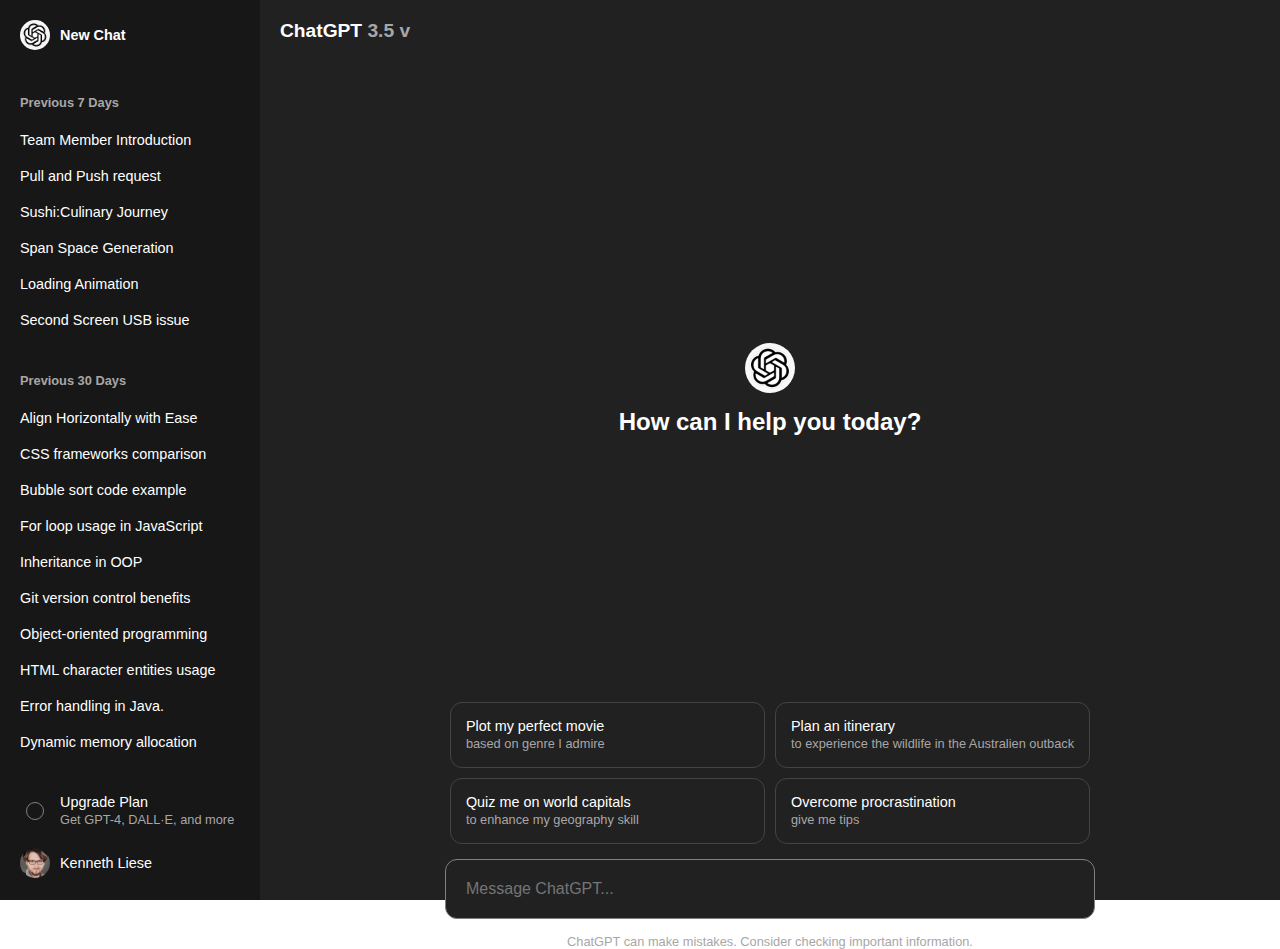
<file: chatgpt/chatgpt.html>
<!DOCTYPE html>
<html lang="en">
  <head>
    <meta charset="UTF-8" />
    <meta name="viewport" content="width=device-width, initial-scale=1.0" />
    <link
      rel="stylesheet"
      href="https://cdnjs.cloudflare.com/ajax/libs/font-awesome/6.5.1/css/all.min.css"
      integrity="sha512-DTOQO9RWCH3ppGqcWaEA1BIZOC6xxalwEsw9c2QQeAIftl+Vegovlnee1c9QX4TctnWMn13TZye+giMm8e2LwA=="
      crossorigin="anonymous"
      referrerpolicy="no-referrer"
    />
    <link rel="icon" href="./img/chatgpt-logo-sm.jpg" />
    <title>ChatGPT</title>
    <link rel="stylesheet" href="./chatgpt.css" />
  </head>
  <body>
    <main>
      <!-- SIDEBAR ---------------------------------------->
      <secction class="aside">
        <div class="aside-head">
          <img src="./img/chatgpt-logo-sm.jpg" alt="chatgpt-logo" />
          <h2>New Chat</h2>
          <i class="fa-regular fa-pen-to-square"></i>
        </div>
        <article class="aside-body-box">
          <h3><span>Previous 7 Days</span></h3>
          <a href="#">Team Member Introduction</a>
          <a href="#">Pull and Push request</a>
          <a href="#">Sushi:Culinary Journey</a>
          <a href="#">Span Space Generation</a>
          <a href="#">Loading Animation</a>
          <a href="#">Second Screen USB issue</a>

          <h3><span>Previous 30 Days</span></h3>
          <a href="#">Align Horizontally with Ease</a>
          <a href="#">CSS frameworks comparison</a>
          <a href="#">Bubble sort code example</a>
          <a href="#">For loop usage in JavaScript</a>
          <a href="#">Inheritance in OOP</a>
          <a href="#">Git version control benefits</a>
          <a href="#">Object-oriented programming</a>
          <a href="#">HTML character entities usage</a>
          <a href="#">Error handling in Java.</a>
          <a href="#">Dynamic memory allocation</a>
          <a href="#">String manipulation in Python</a>
          <a href="#">File I/O in C</a>
          <a href="#">Exception propagation in C++</a>
          <a href="#">HTML form creation example</a>
          <a href="#">CSS specificity rules</a>
          <a href="#">Embedding images in HTML</a>
          <a href="#">CSS media queries tutorial</a>
          <a href="#">CSS transitions and transforms</a>
        </article>
        <div class="aside-food">
          <div class="aside-food-version">
            <div class="version-icon">
              <i class="fa-solid fa-wand-magic-sparkles fa-1.5x"></i>
            </div>
            <div class="version-info">
              <p>Upgrade Plan</p>
              <span>Get GPT-4, DALL·E, and more</span>
            </div>
          </div>
          <div class="aside-food-user">
            <img src="./img/user-img.jpg" alt="user-img" />
            <p>Kenneth Liese</p>
          </div>
        </div>
      </secction>
      <!-- CHAT SURFACE ------------------------------------>
      <secction class="chat-surface">
        <h1>ChatGPT <span>3.5 v</span></h1>
        <div class="wrapper">
          <div class="nerv-box">
            <img src="./img/chatgpt-logo-sm.jpg" alt="chatgpt-logo" />
            <p>How can I help you today?</p>
          </div>
          <div class="wrapper-grid">
            <div class="box">
              <p>Plot my perfect movie</p>
              <span>based on genre I admire</span>
            </div>
            <div class="box">
              <p>Plan an itinerary</p>
              <span>to experience the wildlife in the Australien outback</span>
            </div>
            <div class="box">
              <p>Quiz me on world capitals</p>
              <span>to enhance my geography skill</span>
            </div>
            <div class="box">
              <p>Overcome procrastination</p>
              <span>give me tips</span>
            </div>
          </div>
          <form action="#">
            <input type="text" placeholder="Message ChatGPT..." />
          </form>
          <span
            >ChatGPT can make mistakes. Consider checking important
            information.</span>
        </div>
      </secction>
    </main>
  </body>
</html>
</file>
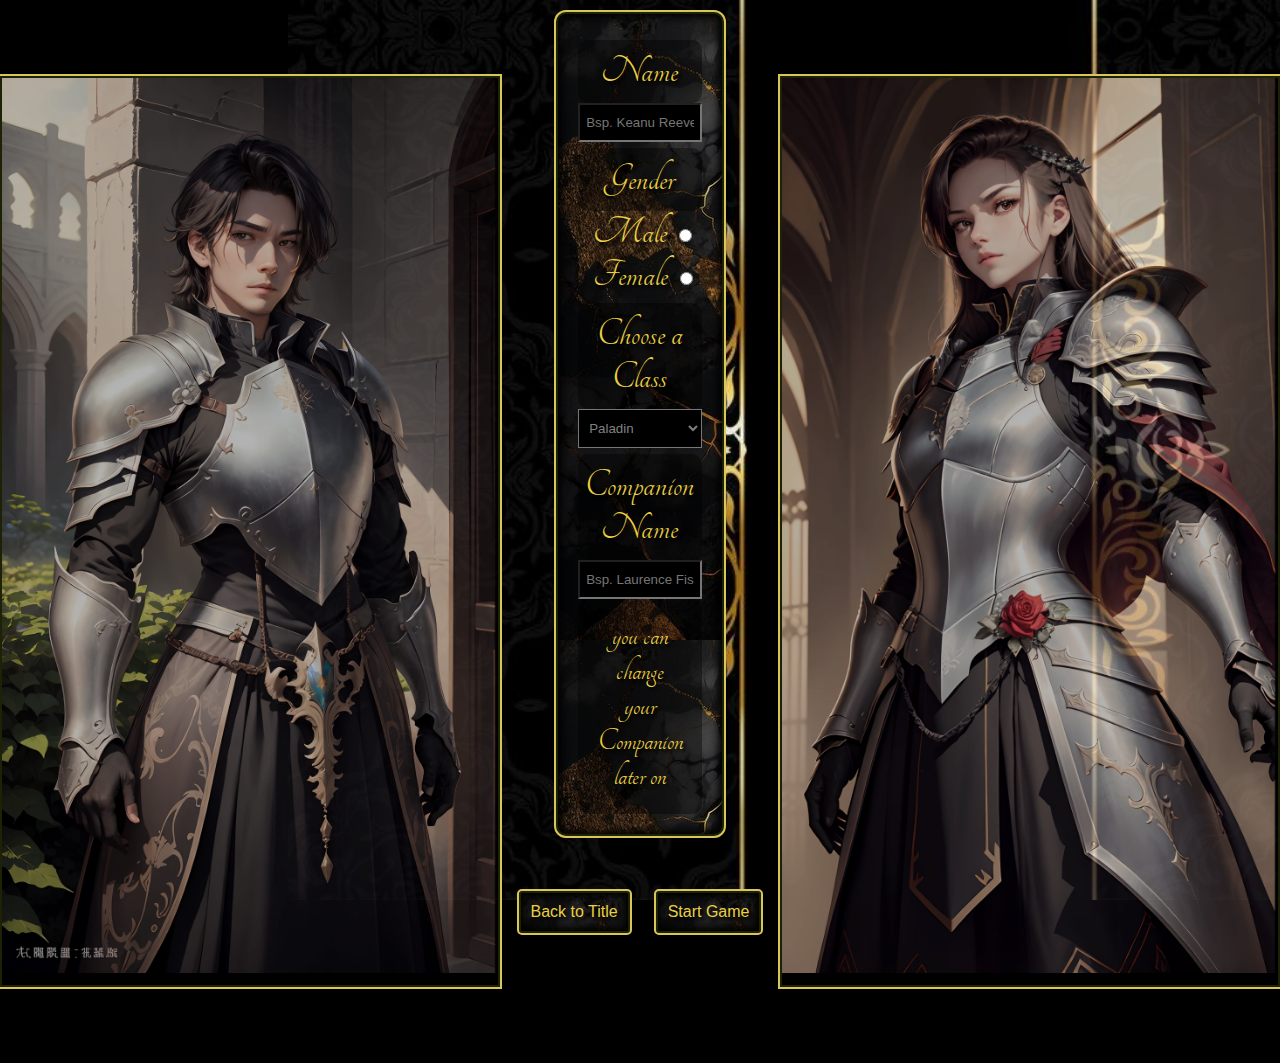
<file: game/char-select.html>
<!DOCTYPE html>
<html lang="en">
  <head>
    <meta charset="UTF-8" />
    <meta name="viewport" content="width=device-width, initial-scale=1.0" />
    <link rel="preconnect" href="https://fonts.googleapis.com" />
    <link rel="preconnect" href="https://fonts.gstatic.com" crossorigin />
    <link
      href="https://fonts.googleapis.com/css2?family=Macondo&family=Oregano:ital@0;1&family=Tangerine:wght@400;700&display=swap"
      rel="stylesheet"
    />
    <link
      rel="stylesheet"
      href="https://cdnjs.cloudflare.com/ajax/libs/font-awesome/6.5.1/css/all.min.css"
      integrity="sha512-DTOQO9RWCH3ppGqcWaEA1BIZOC6xxalwEsw9c2QQeAIftl+Vegovlnee1c9QX4TctnWMn13TZye+giMm8e2LwA=="
      crossorigin="anonymous"
      referrerpolicy="no-referrer"
    />
    <title>Charackter Selection</title>
    <link
      rel="shortcut icon"
      href="../img/icons8-wind-48.png"
      type="image/x-icon"
    />
    <link rel="stylesheet" href="../css/char-select.css" />
  </head>
  <body>
    <section class="card-section">
      <div class="male">
        <img src="../img/male.webp" alt="male character image" />
      </div>
      <!-- --------------MIDDLE-BAR-------------- -->
      <div class="creator">
        <h1>Choose your Character</h1>
        <form action="#">
          <label for="name">Name</label>
          <input
            type="text"
            name="name"
            id="name"
            placeholder="Bsp. Keanu Reeves"
            autocomplete="off"
          />
          <label for="gender">Gender</label>
          <div class="radio">
            <label for="gender1">Male</label>
            <input type="radio" name="gender" id="gender1" value="male" />
            <label for="gender2">Female</label>
            <input type="radio" name="gender" id="gender2" value="female" />
          </div>

          <label for="class">Choose a Class</label>
          <select id="class" name="class">
            <option value="Tank">Paladin</option>
            <option value="DD">Warrior</option>
            <option value="mage">White Mage</option>
            <option value="mage">Black Mage</option>
            <option value="Agile">Thief</option>
            <option value="Tank">Barbarian</option>
            <option value="DD">Samurai</option>
            <option value="Agile">Ninja</option>
          </select>

          <label for="name">Companion Name</label>
          <input
            type="text"
            name="name"
            id="name"
            placeholder="Bsp. Laurence Fishburne"
            autocomplete="off"
          />
          <p>you can change your Companion later on</p>
        </form>
        <div class="buttons">
          <a href="./game.html"><button class="button1">Back to Title</button></a>
          <a href="./server.html"><button class="button2">Start Game</button></a>
        </div>
      </div>
      <!-- --------------MIDDLE-BAR-------------- -->
      <div class="female">
        <img src="../img/female.webp" alt="female-character-image" />
      </div>
    </section>
  </body>
</html>
</file>
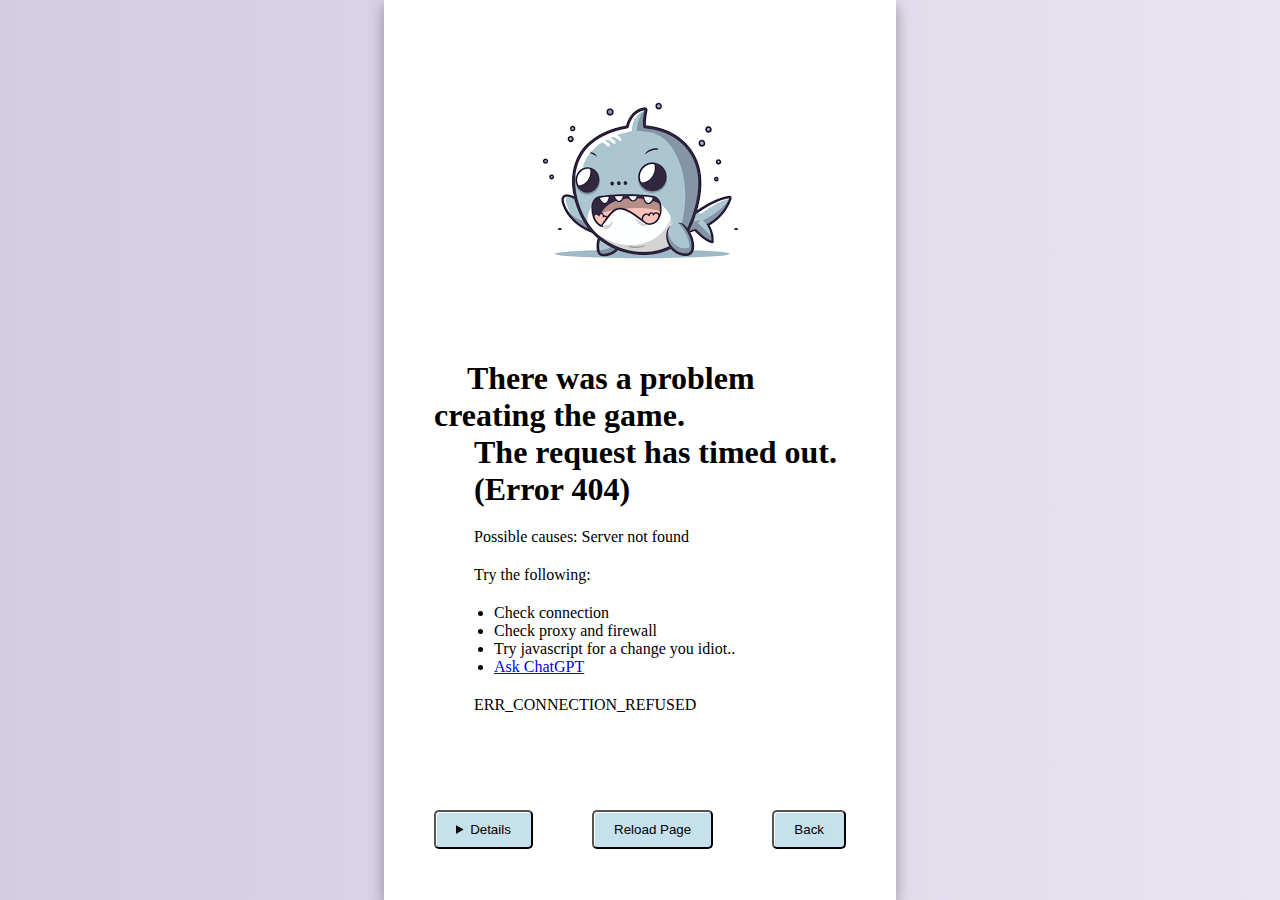
<file: game/server.html>
<!DOCTYPE html>
<html lang="en">
  <head>
    <meta charset="UTF-8" />
    <meta name="viewport" content="width=device-width, initial-scale=1.0" />
    <link
      rel="stylesheet"
      href="https://cdnjs.cloudflare.com/ajax/libs/font-awesome/6.5.1/css/all.min.css"
      integrity="sha512-DTOQO9RWCH3ppGqcWaEA1BIZOC6xxalwEsw9c2QQeAIftl+Vegovlnee1c9QX4TctnWMn13TZye+giMm8e2LwA=="
      crossorigin="anonymous"
      referrerpolicy="no-referrer"
    />
    <title>Server Issue</title>
    <link rel="stylesheet" href="../css/server.css" />
  </head>
  <body>
    <main>
      <div class="image">
        <img src="../img/download.png" alt="connection lost" />
      </div>
      <div class="server-message">
        <h1>
          There was a problem creating the game.
          <span>The request has timed out. (Error 404)</span>
        </h1>

        <p>Possible causes: Server not found</p>
        <p>Try the following:</p>
        <ul>
          <li>Check connection</li>
          <li>Check proxy and firewall</li>
          <li>Try javascript for a change you idiot..</li>
          <li><a href="../chatgpt/chatgpt.html" target="_blank">Ask ChatGPT</a></li>
        </ul>
      </div>
      <div class="connection-animation">
        <i class="fa-solid fa-spinner fa-spin fa-2x"></i>
        <span>ERR_CONNECTION_REFUSED</span>
      </div>

      <div class="buttons">
        <button>
          <details>
            <summary>Details</summary>
            <p>Error 404: Brain Not Found <br> Eine humorvolle Art zu sagen, dass die angeforderte Ressource nicht gefunden werden kann, weil das Gehirn des Servers fehlt.</p>
          </details>
        </button>
        <a href="./server.html"><button>Reload Page</button></a>
        <a href="./game.html"><button>Back</button></a>
      </div>
    </main>
  </body>
</html>
</file>
<file: css/style.css>
/* VARIABLES *********************************/
:root {
  --ff-primary: "Gruppo", sans-serif;
  --ff-secondary: "Jura", sans-serif;
  --ff-special: "Bungee Spice", sans-serif;

  --clr-primary: linear-gradient(to right, #434343 0%, black 100%);
  --clr-prime: black;
  --clr-secondary: white;
  --clr-special: crimson;

  --clr-story: yellow;
  --clr-diff: tomato;
  --clr-miss: hotpink;
  --clr-coll: limegreen;
  --clr-misc: skyblue;
}

/* SETUP */

html {
  scroll-behavior: smooth;
}

* {
  margin: 0;
  padding: 0;
  box-sizing: border-box;
  /* outline: 2px solid blue; */
}

body {
  text-align: center;
  font-size: 24px;
  font-family: var(--ff-primary);
  line-height: 2rem;
  background: url(../img/hexagon-design.jpg);
  background-attachment: fixed;
}

/* SINGLE SELECTORS & EFFECTS ****************/
h1,
h2 {
  width: fit-content;
  color: var(--clr-secondary);
  background: var(--clr-primary);
  border: 3px solid var(--clr-secondary);
  outline: 1px solid var(--clr-prime);
  border-radius: 0 50px 0 50px;
  box-shadow: rgb(38, 57, 77) 20px 20px 30px -10px;
  padding: 10px 60px;
  margin: 40px;
}

nav ul li a:hover,
h1:hover,
h2:hover,
h3:hover {
  color: var(--clr-special);
  text-shadow: 2px 2px 1px var(--clr-prime);
}

a {
  text-decoration: none;
  color: var(--clr-secondary);
}

a:hover:not(nav ul li a:hover, .game-box a:hover) {
  cursor: crosshair;
  text-decoration: underline;
  text-shadow: 1px 1px 1px black;
  color: var(--clr-special);
}

hr {
  width: 50%;
  margin: 20px auto;
}

.grid:hover,
.cover:hover {
  transform: scale(1.1);
  transition: transform 0.3s ease;
  background-color: rgba(0, 0, 0, 0.108);
}

/* HEADER ***********************************/
header {
  display: flex;
  flex-direction: column;
  align-items: center;
  margin-top: 100px;
}

/* NAVIGATION */

nav {
  position: fixed;
  top: 0;
  font-size: 2rem;
  background: var(--clr-primary);
  border: 3px solid var(--clr-secondary);
  outline: 1px solid var(--clr-prime);
  border-radius: 0 0 50px 50px;
  border-top: none;
  padding: 10px;
  z-index: 9999;
}

nav ul {
  display: flex;
  justify-content: center;
  align-items: center;
  flex-wrap: wrap;
  list-style: none;
}

nav ul li a {
  font-weight: bold;
  text-align: center;
  text-decoration: none;
  padding: 16px 22px;
  color: white;
}

@media (max-width: 671px) {
  header {
    margin-top: 200px;
  }
  nav ul li a {
    font-size: 1.5rem;
    line-height: normal;
    padding: 6px;
  }
  .grid:hover {
    transform: scale(1.03);
  }
}

@media (max-width: 471px) {
  header {
    margin-top: 250px;
  }
}

.trophy {
  max-width: 50rem;
}

img {
  width: 100%;
  object-fit: cover;
}

.title div {
  background-color: transparent;
  border: 1px solid black;
  outline: 3px solid white;
  box-shadow: inset 3px 3px 3px black;
  border-radius: 0 100px 0 100px;
  margin: 20px;
}

.title p {
  font-size: 3rem;
  text-shadow: none;
  margin-block: 80px 40px;
}

/* MAIN ************************************/
main {
  display: flex;
  flex-direction: column;
  align-items: center;
  scroll-margin-top: 200px;
}

/* BOX DESIGN */

.box {
  background: url(../img/black-design.jpg);
  background-size: cover;
  box-shadow: rgb(38, 57, 77) 0px 20px 30px -10px;
  border: 3px solid var(--clr-secondary);
  outline: 1px solid var(--clr-prime);
  border-radius: 10px;
  padding: 40px;
  margin: 20px;
  color: var(--clr-secondary);
}

.box-type2 {
  max-width: 1000px;
  border: 3px solid var(--clr-secondary);
  outline: 1px solid var(--clr-prime);
  box-shadow: rgb(38, 57, 77) 0px 20px 30px -10px;
  margin: 20px;
}

.box-type2 ul {
  list-style: none;
  font-weight: bold;
}

.box-type2 a {
  color: var(--clr-prime);
  padding: 3px;
}

/* OVERVIEW */

.overview {
  display: flex;
  justify-content: center;
  flex-wrap: wrap;
  gap: 6rem;
}

.overview-box {
  text-align: start;
  width: fit-content;
}

.overview-box ul {
  list-style: square;
}

.overview-box ul li {
  margin-inline: 30px;
}

.cover {
  max-width: 25rem;
  box-shadow: rgb(38, 57, 77) 0px 20px 30px -10px;
  padding: 10px;
  margin-block: 20px;
}

/* INTRODUCTION */

.intro-box {
  max-width: 900px;
}

/* TROPHY LIST */

.trophy-list {
  display: flex;
  flex-wrap: wrap;
  justify-content: center;
  gap: 1rem;
}

.yellow h3::before {
  content: "\f261";
  font-family: FontAwesome;
  font-size: 1.4rem;
  color: var(--clr-story);
  padding-right: 3px;
}

.red h3::before {
  content: "\f261";
  font-family: FontAwesome;
  font-size: 1.4rem;
  color: var(--clr-diff);
  padding-right: 3px;
}

.pink h3::before {
  content: "\f261";
  font-family: FontAwesome;
  font-size: 1.4rem;
  color: var(--clr-miss);
  padding-right: 3px;
}

.green h3::before {
  content: "\f261";
  font-family: FontAwesome;
  font-size: 1.4rem;
  color: var(--clr-coll);
  padding-right: 3px;
}

.blue h3::before {
  content: "\f261";
  font-family: FontAwesome;
  font-size: 1.4rem;
  color: var(--clr-misc);
  padding-right: 3px;
}

/* WALKTHROUGH */

.walkthrough-box {
  max-width: 1200px;
}

/* TROPHY GUIDE */

.trophy-guide .grid {
  display: grid;
  grid-template-columns: 50px 1fr;
  grid-template-areas:
    "img info"
    "text text";
  text-align: start;
  margin-block: 22px;
}

.grid-item1 {
  grid-area: img;
}
.grid-item2 {
  grid-area: info;
}

.grid-item2 p {
  font-size: 1.3rem;
  font-style: italic;
}

.grid-item3 {
  grid-area: text;
}

.grid-item3 ul {
  list-style: square;
  font-weight: normal;
  padding-left: 20px;
}

.grid div {
  padding: 5px;
}

span {
  font-size: 1.2rem;
  font-weight: bold;
  background-color: silver;
  box-shadow: inset 1px 1px 1px #ffffff, inset -1px -1px 2px #ffffff,
    2px 2px 3px black;
  border-radius: 3px;
  padding: 3px 20px;
}

.story {
  background-color: var(--clr-story);
}
.diff {
  background-color: var(--clr-diff);
}
.miss {
  background-color: var(--clr-miss);
}
.coll {
  background-color: var(--clr-coll);
}
.misc {
  background-color: var(--clr-misc);
}

/* VIDEO-GALLERY */

.gallery {
  width: 100%;
  background-color: rgba(128, 128, 128, 0.434);
  border-top: 3px solid white;
  border-bottom: 3px solid white;
  outline: 1px solid rgba(0, 0, 0, 0.669);
  padding-block: 20px;
  margin-block: 30px ;
  overflow-x: hidden;
}

.vid-gallery {
  width: 100%;
  display: flex;
  gap: 2rem;
  background-color: black;
  padding: 20px;
}

iframe {
  animation: slide 40s linear infinite;
}

@keyframes slide {
  0% {
    transform: translateX(-400px);
  }
  25% {
    transform: translateX(0);
  }
  50% {
    transform: translateX(400px);
  }
  75% {
    transform: translateX(0);
  }
  100% {
    transform: translateX(-400px);
  }
}

/* FOOTER **********************************/
footer {
  display: flex;
  flex-direction: column;
  align-items: center;
  text-align: start;
  border-top: 3px solid var(--clr-secondary);
  outline: 1px solid var(--clr-prime);
  border-radius: 50px 50px 0 0;
  background-color: rgba(0, 0, 0, 0.636);
  color: white;
  margin-top: 30px;
  padding-bottom: 20px;

}

.info {
  display: flex;
  flex-wrap: wrap;
  justify-content: center;
  gap: 10rem;
}

.info h3 {
  color: var(--clr-prime);
  text-shadow: 0px 0px 10px var(--clr-secondary);
}

.info-box {
  text-align: center;
}

.icon-box i {
  color: var(--clr-prime);
  text-shadow: 0px 0px 10px red;
  padding-inline: 6px;
}

.icon-box i:hover {
  color: lightgray;
  cursor: crosshair;
}

form {
  display: flex;
  flex-direction: column;
}

input {
  margin-bottom: 20px;
  padding: 10px;
}

textarea {
  padding: 10px 0 0 6px;
}
input[type="submit"] {
  background-color: var(--clr-special);
}

input[type="submit"]:hover {
  background-color: tomato;
}

footer a {
  font-family: var(--ff-special);
  font-size: 3rem;
}

/* GAME */

.game-box {
  text-align: center;
  margin: 50px 20px 0;
}

.game-box:hover {
  animation: anima 1s linear infinite;
}

@keyframes anima {
  0% {
    transform: scale(1);
  }
  50% {
    transform: scale(1.2);
    text-shadow: 0 0 10px orange;
  }
  100% {
    transform: scale(1);
  }
}

footer p {
  margin-left: 20px;
}
</file>
<file: chatgpt/chatgpt.css>
* {
  margin: 0;
  padding: 0;
  box-sizing: border-box;
}

body {
  color: white;
  font-family: Verdana, Geneva, Tahoma, sans-serif;
}

/******* HOVER-EFFECTS *****************/

a:hover,
h1:hover, .box:hover, 
.aside-head:hover,
.aside-food-version:hover,
.aside-food-user:hover {
  background-color: #2F2F2F;
  border-radius: 10px;
  cursor: pointer;
}

/* a i {
    display: none;
}

a:hover i {
    display: block;
} */

/****** SINGLE SELECTORS **************/

h1 {
    width: fit-content;
  font-size: 1.2rem;
  padding: 20px;
}

h2 {
  font-size: 0.9rem;
}

h3 {
  padding: 30px 10px 10px;
}

p {
  font-size: 0.9rem;
}

span {
  color: rgb(169, 166, 166);
  font-size: 0.8rem;
}

img {
  width: 30px;
  border-radius: 50%;
  margin-right: 10px;
}

a {
  color: white;
  text-decoration: none;
  font-size: 0.9rem;
}

main {
  display: grid;
  grid-template-columns: 260px 1fr;
}

/******* SIDEBAR *********************/

.aside {
  height: 100vh;
  background-color: #171717;
  padding: 10px;
}

.aside-head {
  position: relative;
  display: flex;
  align-items: center;
  padding: 10px;
}

.aside-head i {
  position: absolute;
  right: 20px;
}

.aside-body-box {
  height: 80%;
  overflow-y: scroll;
}

.aside-body-box a {
  display: block;
  padding: 10px;
}

.aside-food {
  padding: 30px 10px;
}

.aside-food-version {
  display: grid;
  grid-template-columns: 30px 1fr;
}

.version-icon {
  display: flex;
  justify-content: center;
  align-items: center;
}

.version-icon i {
  padding: 8px;
  border: 1px solid gray;
  border-radius: 50%;
  font-size: 0.9rem;
}
.version-info {
  padding-left: 10px;
}

.aside-food-user {
  display: flex;
  align-items: center;
  padding-top: 20px;
}

.aside-food-user {
  display: flex;
  align-items: center;
  padding-top: 20px;
}

/****** CHAT SURFACE *****************/

h1 span {
  font-size: 1.2rem;
}

.chat-surface {
  height: 100vh;
  background-color: #212121;
}

.wrapper {
  height: 90%;
  display: flex;
  flex-direction: column;
  align-items: center;
}

.wrapper .nerv-box {
    display: flex;
    flex-direction: column;
    justify-content: center;
    align-items: center;
    min-height: 640px;
}

.wrapper .nerv-box p {
    font-size: 1.5rem;
    font-weight: 600;
}

.wrapper img {
    width: 50px;
    margin: 15px 0;
}

.wrapper-grid {
  display: grid;
  grid-template-columns: 1fr 1fr;
  gap: 10px;
}

.box {
  border: 1px solid #444444;
  border-radius: 12px;
  padding: 15px;
}

input {
    background-color: #212121;
    color: white;
    border: none;
    border: 1px solid gray;
    border-radius: 12px;
    font-size: 1rem;
    padding: 20px;
    margin: 15px 0;
  width: 650px;
}
</file>
<file: css/char-select.css>
* {
  margin: 0;
  padding: 0;
  box-sizing: border-box;
}

body {
  height: 100vh;
  font-size: 2.5rem;
  /* font-family: "Oregano", cursive; */
  font-family: "Tangerine", cursive;
  /* font-family: "Macondo", cursive; */
  background-color: black;
  background-image: url(../img/creator-bg-h.jpg);
  background-repeat: no-repeat;
  background-size: contain;
  background-position: 288px;
  overflow: hidden;
}

/* CARDS */

.card-section {
  display: flex;
  justify-content: space-around;
  align-items: center;
}

.male,
.female {
  overflow: hidden;
  border: 2px solid rgb(28, 34, 3);
  outline: 2px solid rgb(216, 198, 91);
}

img {
  width: 100%;
  object-fit: cover;
  opacity: 0.7;
}

img:hover {
  transform: scale(1.1);
  transition: transform 1s ease;
  opacity: 1;
}

/* CHARAKTER CREATOR */

.creator {
  position: relative;
  top: -130px;
  width: 50%;
  display: flex;
  flex-direction: column;
  justify-content: space-around;
  align-items: center;
}

h1 {
  font-size: 3rem;
  color: rgb(246, 164, 57);
  text-shadow: 0 0 3px gold;
  padding: 20px;
}

form {
  width: 60%;
  display: flex;
  flex-direction: column;
  text-align: center;
  background-image: url(../img/form-bg.jpg);
  color: rgb(234, 208, 66);
  text-shadow: 3px 3px 3px black;
  border: 2px solid rgb(28, 34, 3);
  outline: 2px solid rgb(216, 198, 91);
  box-shadow: inset 3px 3px 10px black, inset -3px -3px 10px black;
  border-radius: 10px;
  margin-inline: 20px;
  padding: 20px;
}

label:not(label[for="gender1"], label[for="gender2"]) {
  background-color: rgba(0, 0, 0, 0.386);
  border-radius: 10px;
  margin-top: 6px;
}

input,
label,
select {
  padding: 10px 6px;
}

input,
select {
  background-color: black;
  color: gray;
}

input[type="radio"] {
  background-color: transparent;
}

p {
  font-size: 2rem;
  background-color: rgba(0, 0, 0, 0.386);
  border-radius: 10px;
  padding: 20px;
}

/* BUTTONS */

.buttons {
  margin-top: 50px;
}

button {
    position: relative;
    font-size: 1rem;
    background-image: url(../img/form-bg.jpg);
    color: rgb(234, 208, 66);
    text-shadow: 3px 3px 3px black;
    border: 2px solid rgb(28, 34, 3);
    outline: 2px solid rgb(216, 198, 91);
    box-shadow: inset 3px 3px 10px black, inset -3px -3px 10px black;
    border-radius: 3px;
    padding: 10px;
    margin-inline: 10px;
}

button:hover {
  transform: scale(1.1);
  transition: transform 0.3s ease;
}

.button1:hover::before {
    content: "\f0d9";
    font-family: FontAwesome;
    position: absolute;
    left: -20px;
    padding-right: 6px;
}

.button2:hover::after {
    content: "\f0da";
    font-family: FontAwesome;
    position: absolute;
    right: -20px;
    padding-left: 6px;
}
</file>
<file: css/server.css>
* {
    margin: 0;
    padding: 0;
    box-sizing: border-box;
}


body {
    background-image: linear-gradient(to right, #d3cce3, #e9e4f0); 
    overflow: hidden;
}

main {
    height: 100vh;
    width: 40%;
    margin: 0 auto;
    background-color: white;
    box-shadow: rgba(0, 0, 0, 0.35) 0px 5px 15px;
    padding-inline: 50px;
}

.image {
    display: flex;
    justify-content: center;
    align-items: center;
    height: 40vh;
}

h1::before {
    content: "\f06a" ;
    font-family: FontAwesome;
}

span {
    display: block;
    margin-left: 40px;
}

p, ul {
    margin: 20px 40px;
}

li {
    margin-left: 20px;
}

i {
    width: 100%;
    text-align: center;
    margin: 50px auto;
}

.buttons {
    height: 15vh;
    display: flex;
    justify-content: space-between;
    align-items: flex-end;
}

button {
    padding: 10px 20px;
    border-radius: 5px;
    background-color: #c5e1ec;
    box-shadow: 1px 1px 0 white inset;
}

button:hover {
    background-color: #ABC6D1;
}
</file>
